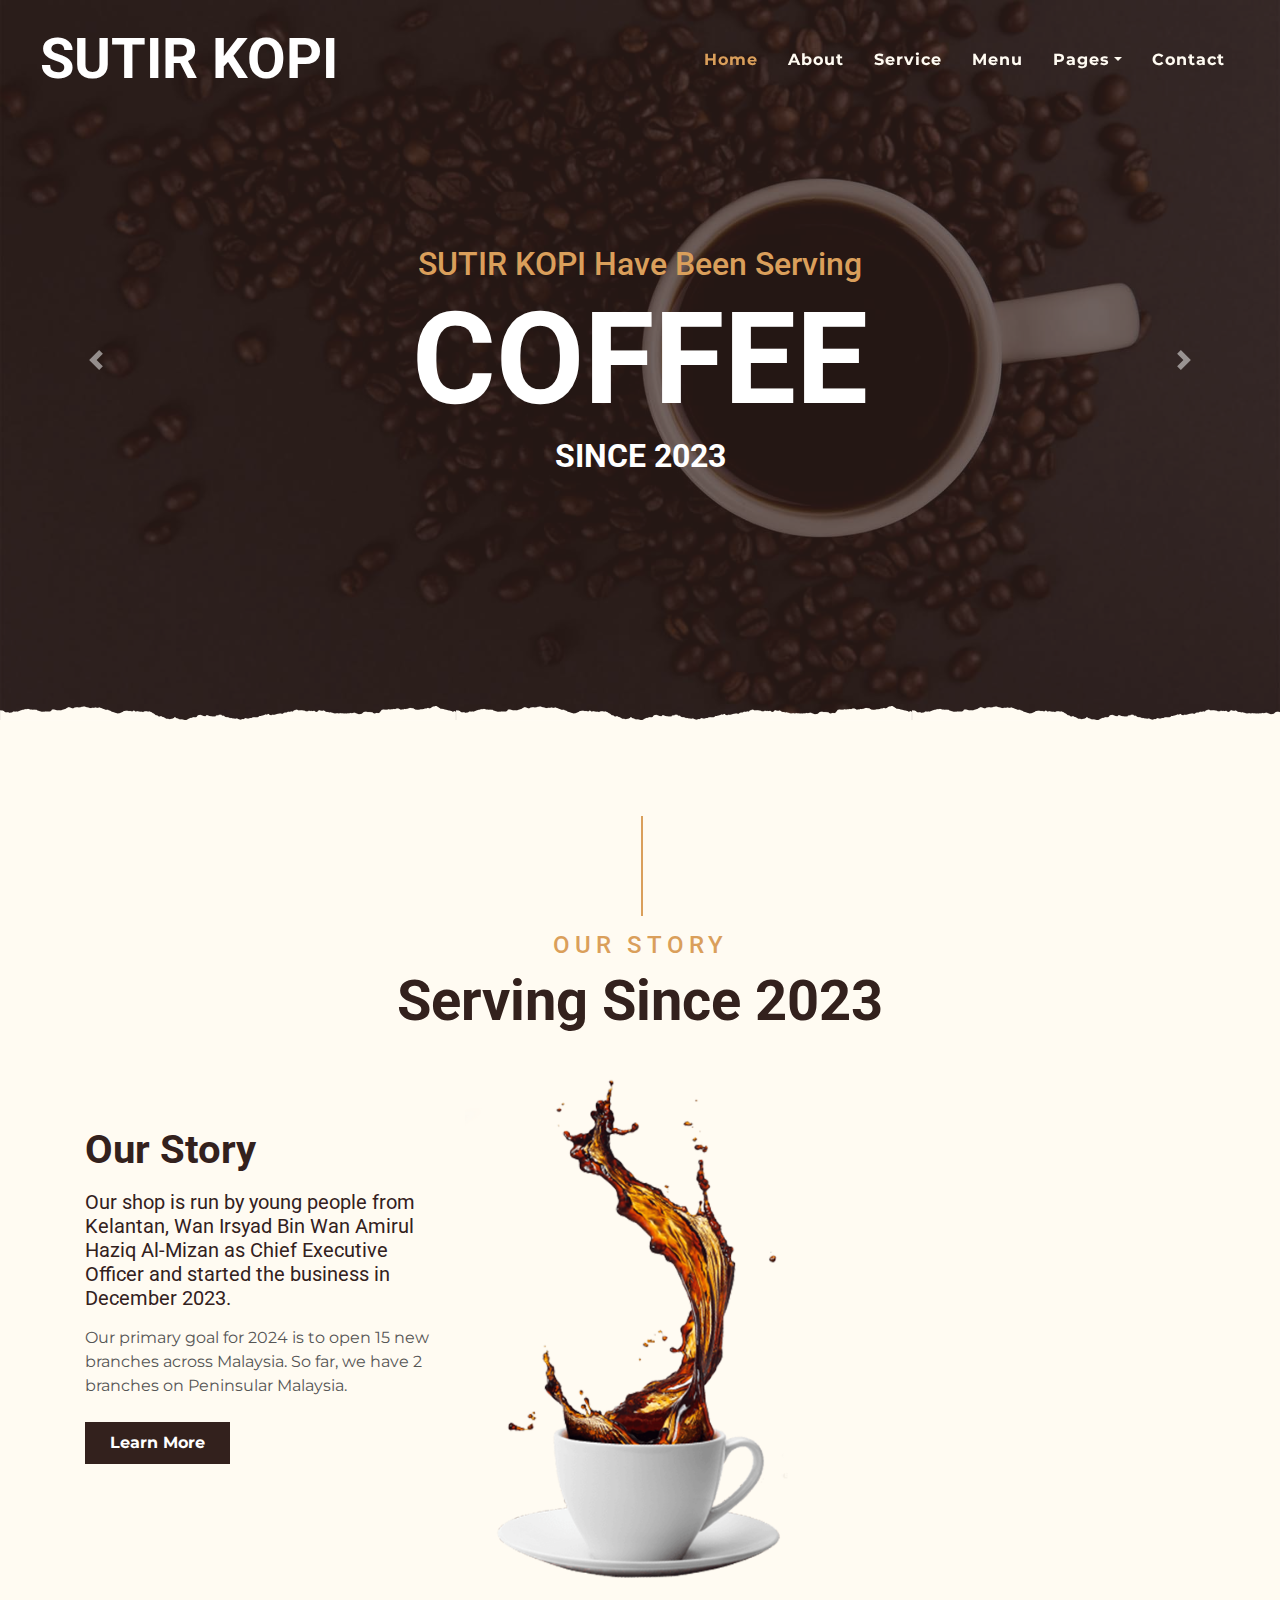
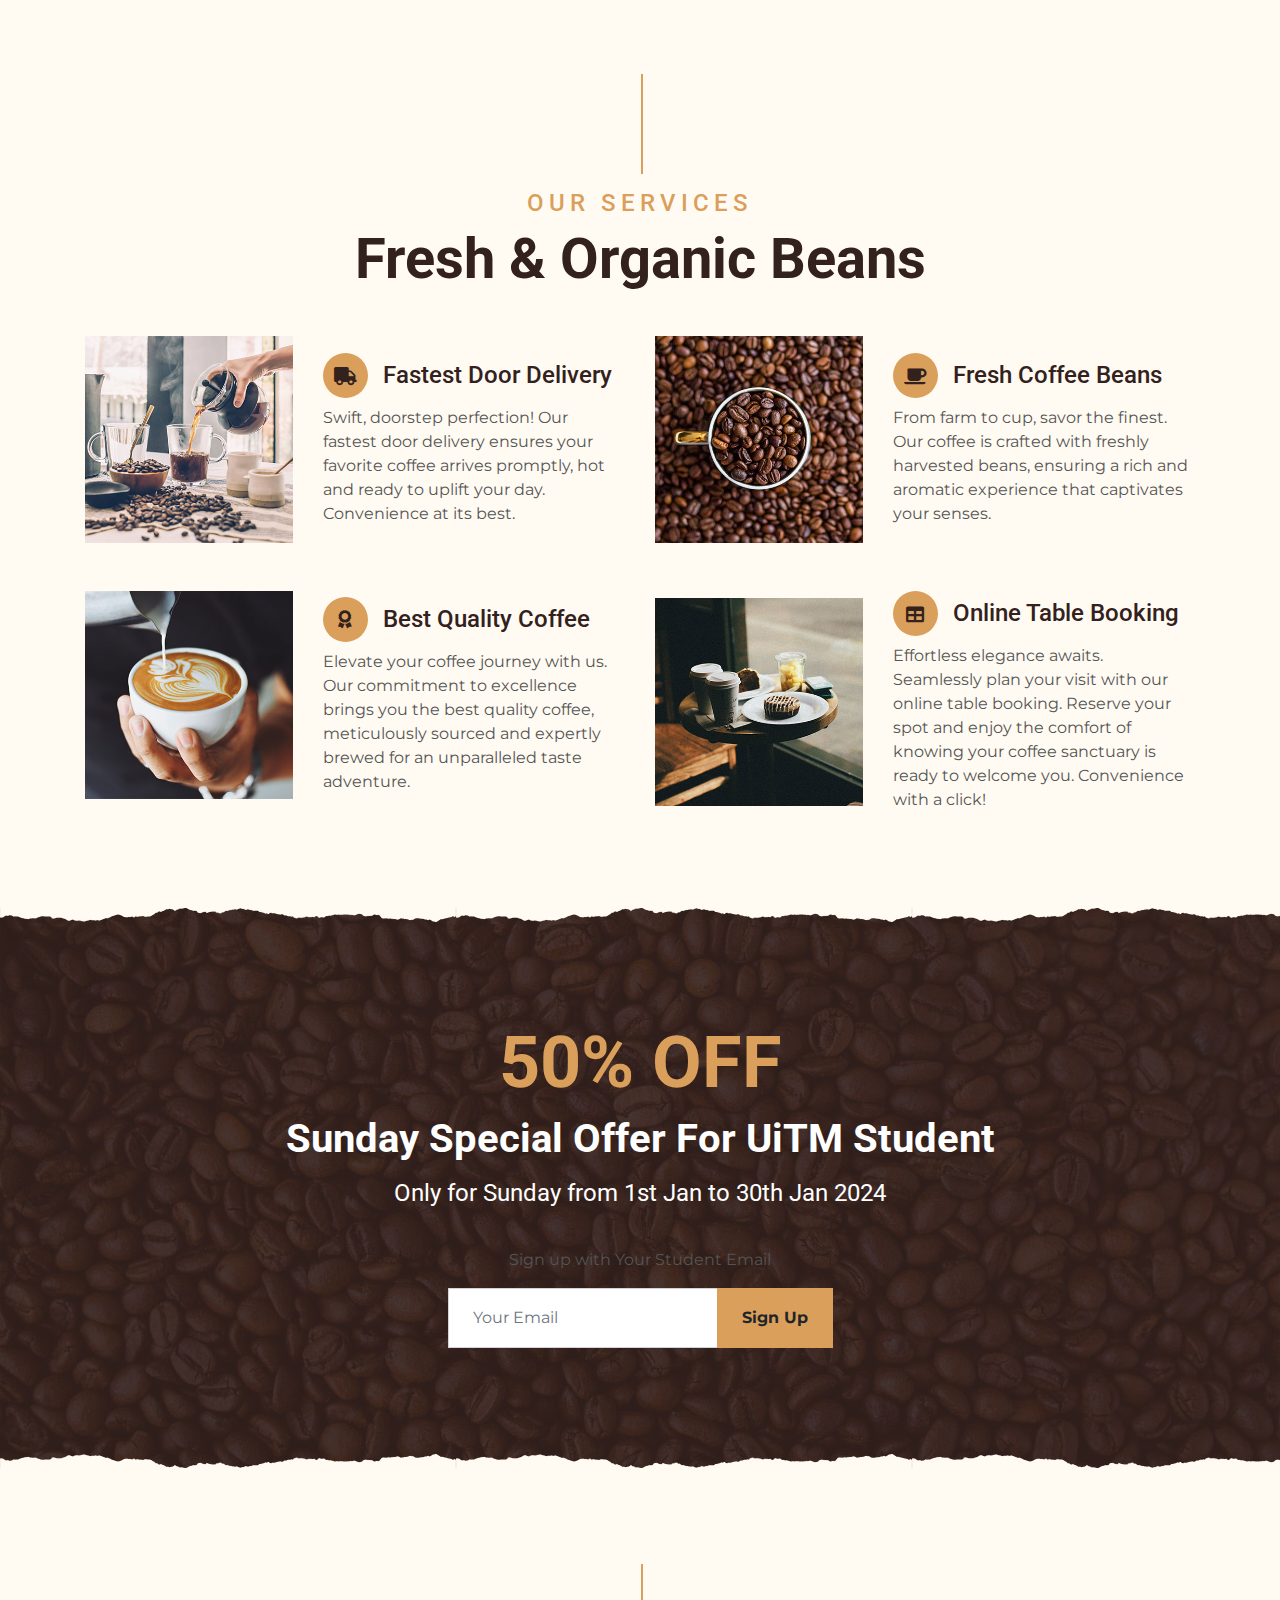
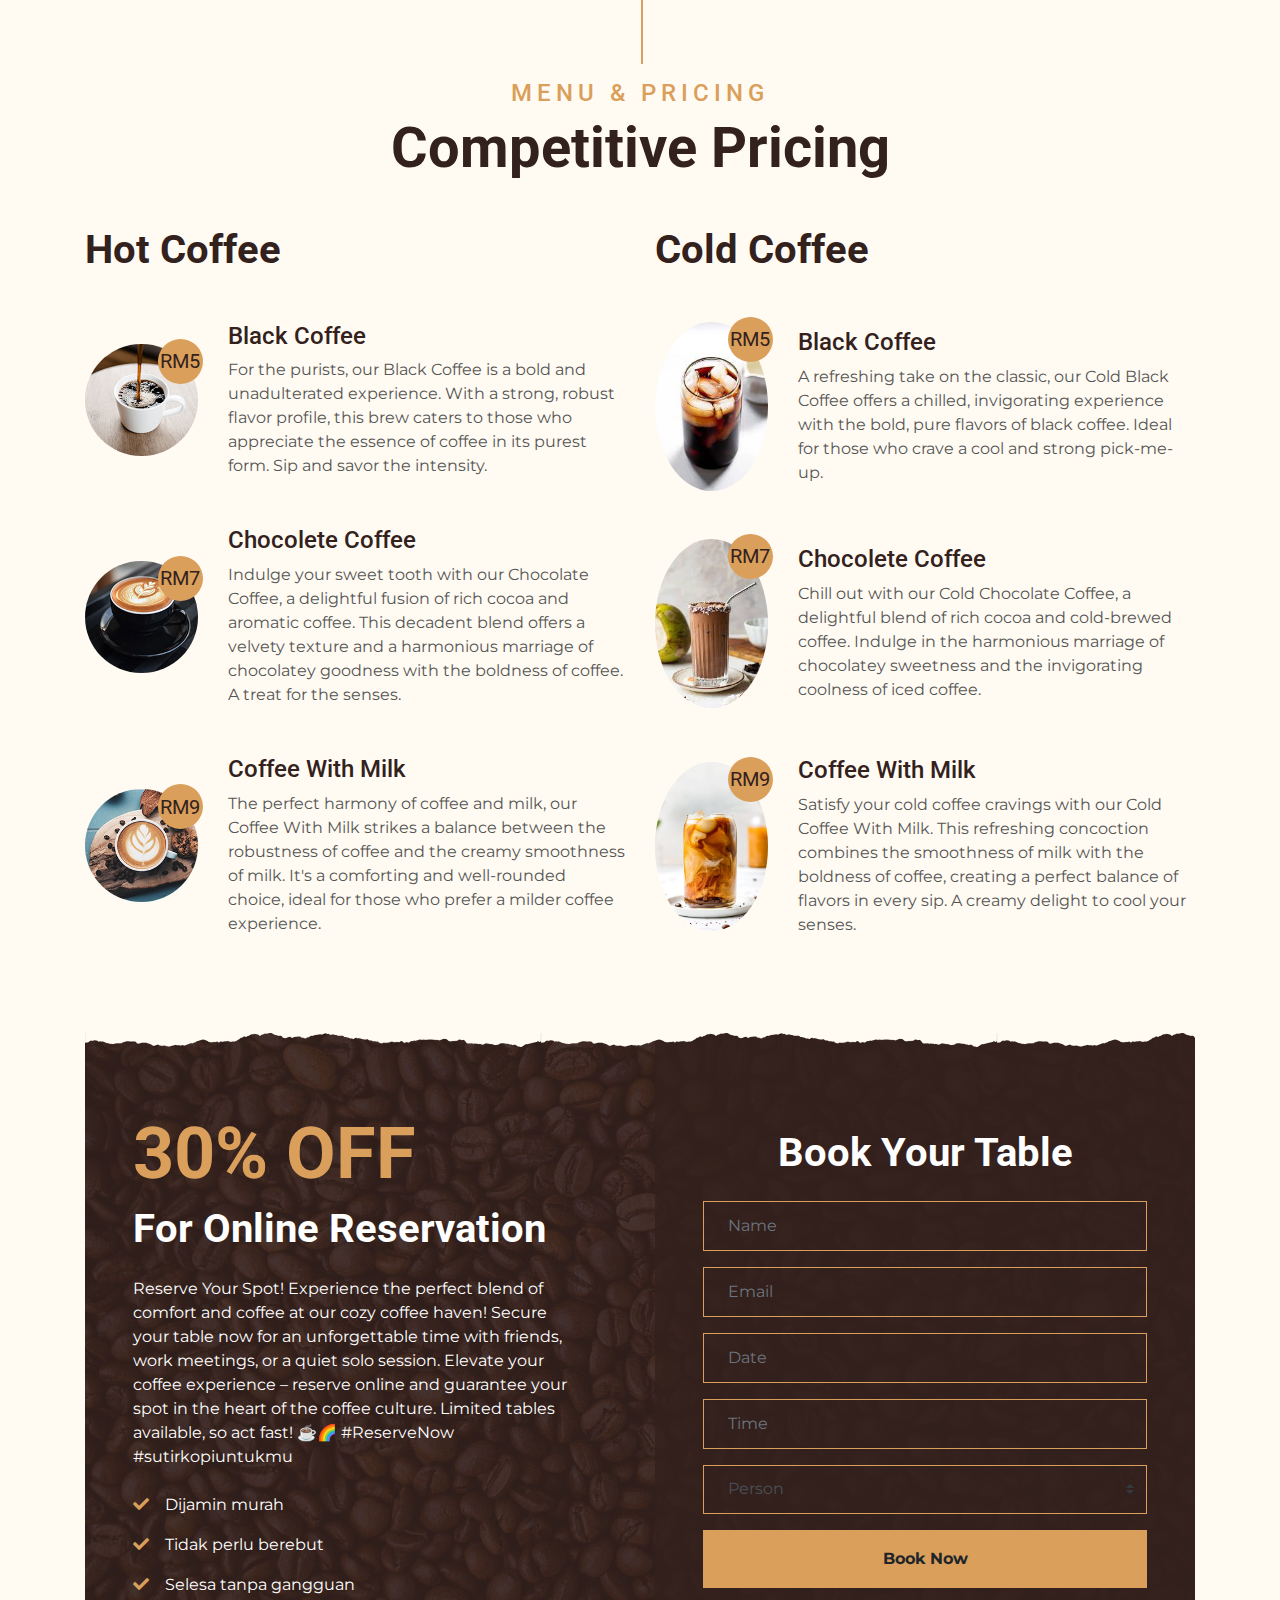
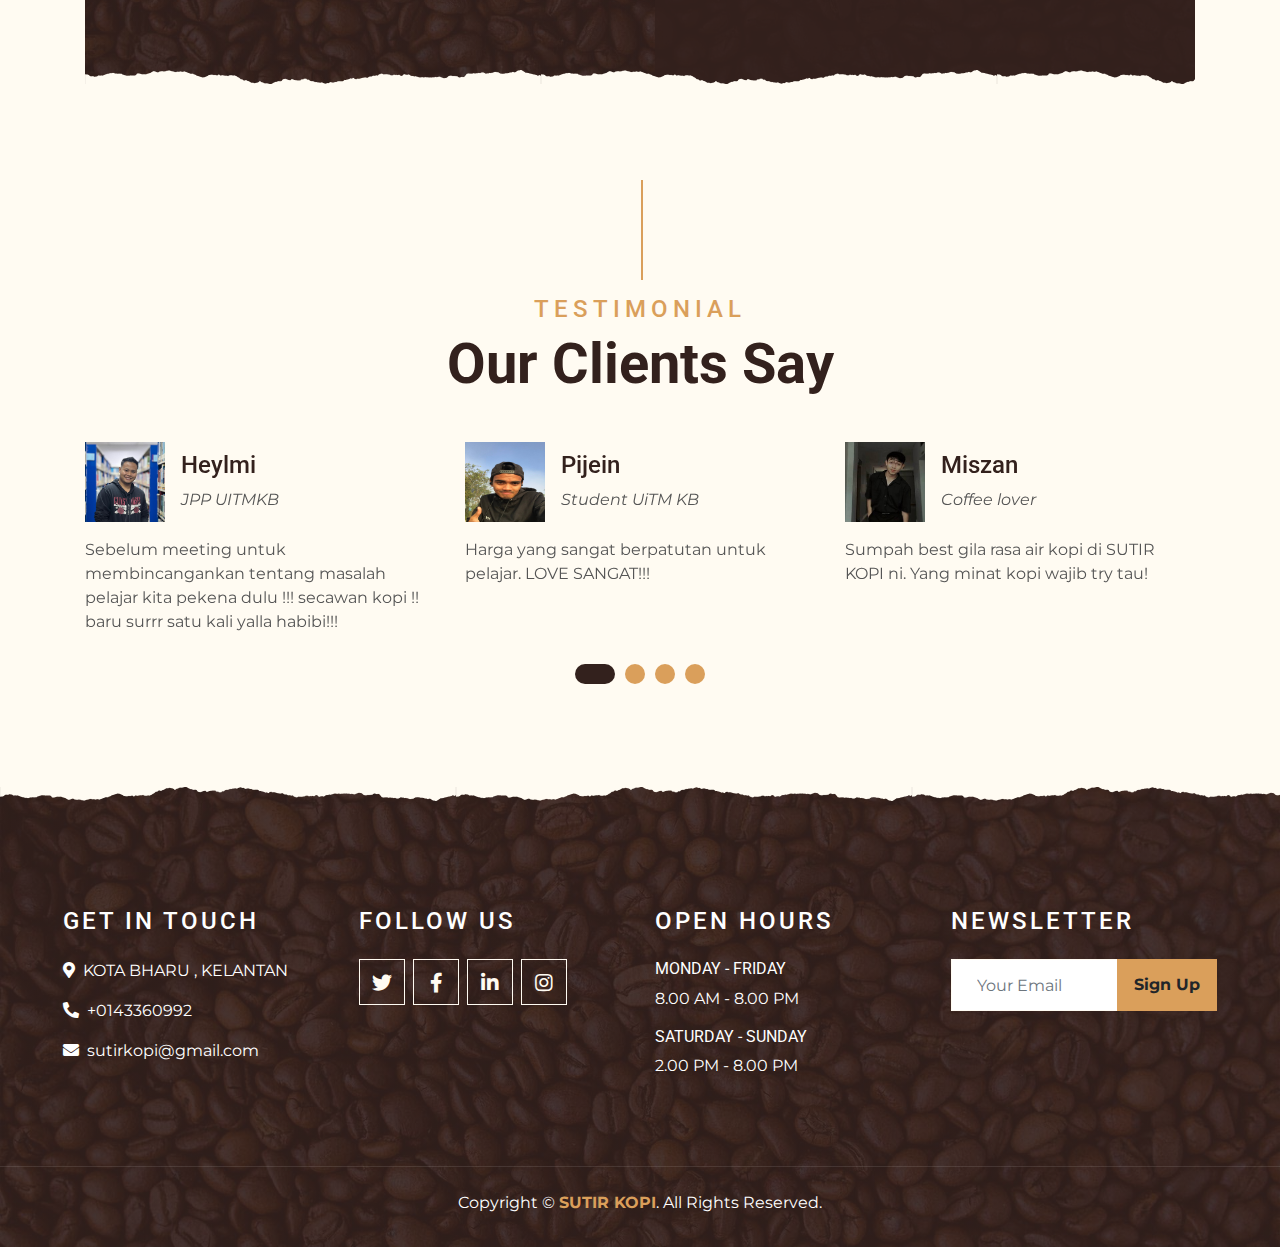
<file: index.html>
<!DOCTYPE html>
<html lang="en">

<head>
    <meta charset="utf-8">
    <title>SUTIR KOPI</title>
    <meta content="width=device-width, initial-scale=1.0" name="viewport">
    <meta content="Free Website Template" name="keywords">
    <meta content="Free Website Template" name="description">

    <!-- Favicon -->
    <link href="img/favicon.ico" rel="icon">

    <!-- Google Font -->
    <link rel="preconnect" href="https://fonts.gstatic.com">
    <link href="https://fonts.googleapis.com/css2?family=Montserrat:wght@200;400&family=Roboto:wght@400;500;700&display=swap" rel="stylesheet"> 

    <!-- Font Awesome -->
    <link href="https://cdnjs.cloudflare.com/ajax/libs/font-awesome/5.10.0/css/all.min.css" rel="stylesheet">

    <!-- Libraries Stylesheet -->
    <link href="lib/owlcarousel/assets/owl.carousel.min.css" rel="stylesheet">
    <link href="lib/tempusdominus/css/tempusdominus-bootstrap-4.min.css" rel="stylesheet" />

    <!-- Customized Bootstrap Stylesheet -->
    <link href="css/style.min.css" rel="stylesheet">
</head>

<body>
    <!-- Navbar Start -->
    <div class="container-fluid p-0 nav-bar">
        <nav class="navbar navbar-expand-lg bg-none navbar-dark py-3">
            <a href="index.html" class="navbar-brand px-lg-4 m-0">
                <h1 class="m-0 display-4 text-uppercase text-white">SUTIR KOPI</h1>
            </a>
            <button type="button" class="navbar-toggler" data-toggle="collapse" data-target="#navbarCollapse">
                <span class="navbar-toggler-icon"></span>
            </button>
            <div class="collapse navbar-collapse justify-content-between" id="navbarCollapse">
                <div class="navbar-nav ml-auto p-4">
                    <a href="index.html" class="nav-item nav-link active">Home</a>
                    <a href="about.html" class="nav-item nav-link">About</a>
                    <a href="service.html" class="nav-item nav-link">Service</a>
                    <a href="menu.html" class="nav-item nav-link">Menu</a>
                    <div class="nav-item dropdown">
                        <a href="#" class="nav-link dropdown-toggle" data-toggle="dropdown">Pages</a>
                        <div class="dropdown-menu text-capitalize">
                            <a href="reservation.html" class="dropdown-item">Reservation</a>
                            <a href="testimonial.html" class="dropdown-item">Testimonial</a>
                        </div>
                    </div>
                    <a href="contact.html" class="nav-item nav-link">Contact</a>
                </div>
            </div>
        </nav>
    </div>
    <!-- Navbar End -->

    <!-- Carousel Start -->
    <div class="container-fluid p-0 mb-5">
        <div id="blog-carousel" class="carousel slide overlay-bottom" data-ride="carousel">
            <div class="carousel-inner">
                <div class="carousel-item active">
                    <img class="w-100" src="img/carousel-1.jpg" alt="Image">
                    <div class="carousel-caption d-flex flex-column align-items-center justify-content-center">
                        <h2 class="text-primary font-weight-medium m-0">SUTIR KOPI Have Been Serving</h2>
                        <h1 class="display-1 text-white m-0">COFFEE</h1>
                        <h2 class="text-white m-0">SINCE 2023</h2>
                    </div>
                </div>
                <div class="carousel-item">
                    <img class="w-100" src="img/carousel-2.jpg" alt="Image">
                    <div class="carousel-caption d-flex flex-column align-items-center justify-content-center">
                        <h2 class="text-primary font-weight-medium m-0">Start Your Day With A Cup Of </h2>
                        <h1 class="display-1 text-white m-0">SUTIR KOPI</h1>
                        <h2 class="text-white m-0">PALING SEDAP DI PANTAI TIMUR</h2>
                    </div>
                </div>
            </div>
            <a class="carousel-control-prev" href="#blog-carousel" data-slide="prev">
                <span class="carousel-control-prev-icon"></span>
            </a>
            <a class="carousel-control-next" href="#blog-carousel" data-slide="next">
                <span class="carousel-control-next-icon"></span>
            </a>
        </div>
    </div>
    <!-- Carousel End -->


    <!-- About Start -->
    <div class="container-fluid py-5">
        <div class="container">
            <div class="section-title">
                <h4 class="text-primary text-uppercase" style="letter-spacing: 5px;">OUR STORY</h4>
                <h1 class="display-4">Serving Since 2023</h1>
            </div>
            <div class="row">
                <div class="col-lg-4 py-0 py-lg-5">
                    <h1 class="mb-3">Our Story</h1>
                    <h5 class="mb-3">Our shop is run by young people from Kelantan, Wan Irsyad Bin Wan Amirul Haziq Al-Mizan as Chief Executive Officer and started the business in December 2023.</h5>

                    <p>Our primary goal for 2024 is to open 15 new branches across Malaysia. So far, we have 2 branches on Peninsular Malaysia.</p>
                    <a href="about.html" class="btn btn-secondary font-weight-bold py-2 px-4 mt-2">Learn More</a>
                </div>
                <div class="col-lg-4 py-5 py-lg-0" style="min-height: 500px;">
                    <div class="position-relative h-100">
                        <img class="position-absolute w-100 h-100" src="img/about.png" style="object-fit: cover;">
                    </div>
                </div>
                
            </div>
        </div>
    </div>
    <!-- About End -->


    <!-- Service Start -->
    <div class="container-fluid pt-5">
        <div class="container">
            <div class="section-title">
                <h4 class="text-primary text-uppercase" style="letter-spacing: 5px;">Our Services</h4>
                <h1 class="display-4">Fresh & Organic Beans</h1>
            </div>
            <div class="row">
                <div class="col-lg-6 mb-5">
                    <div class="row align-items-center">
                        <div class="col-sm-5">
                            <img class="img-fluid mb-3 mb-sm-0" src="img/service-1.jpg" alt="">
                        </div>
                        <div class="col-sm-7">
                            <h4><i class="fa fa-truck service-icon"></i>Fastest Door Delivery</h4>
                            <p class="m-0">Swift, doorstep perfection! Our fastest door delivery ensures your favorite coffee arrives promptly, hot and ready to uplift your day. Convenience at its best.</p>
                        </div>
                    </div>
                </div>
                <div class="col-lg-6 mb-5">
                    <div class="row align-items-center">
                        <div class="col-sm-5">
                            <img class="img-fluid mb-3 mb-sm-0" src="img/service-2.jpg" alt="">
                        </div>
                        <div class="col-sm-7">
                            <h4><i class="fa fa-coffee service-icon"></i>Fresh Coffee Beans</h4>
                            <p class="m-0">From farm to cup, savor the finest. Our coffee is crafted with freshly harvested beans, ensuring a rich and aromatic experience that captivates your senses.</p>
                        </div>
                    </div>
                </div>
                <div class="col-lg-6 mb-5">
                    <div class="row align-items-center">
                        <div class="col-sm-5">
                            <img class="img-fluid mb-3 mb-sm-0" src="img/service-3.jpg" alt="">
                        </div>
                        <div class="col-sm-7">
                            <h4><i class="fa fa-award service-icon"></i>Best Quality Coffee</h4>
                            <p class="m-0">Elevate your coffee journey with us. Our commitment to excellence brings you the best quality coffee, meticulously sourced and expertly brewed for an unparalleled taste adventure.</p>
                        </div>
                    </div>
                </div>
                <div class="col-lg-6 mb-5">
                    <div class="row align-items-center">
                        <div class="col-sm-5">
                            <img class="img-fluid mb-3 mb-sm-0" src="img/service-4.jpg" alt="">
                        </div>
                        <div class="col-sm-7">
                            <h4><i class="fa fa-table service-icon"></i>Online Table Booking</h4>
                            <p class="m-0">Effortless elegance awaits. Seamlessly plan your visit with our online table booking. Reserve your spot and enjoy the comfort of knowing your coffee sanctuary is ready to welcome you. Convenience with a click!</p>
                        </div>
                    </div>
                </div>
            </div>
        </div>
    </div>
    <!-- Service End -->


    <!-- Offer Start -->
    <div class="offer container-fluid my-5 py-5 text-center position-relative overlay-top overlay-bottom">
        <div class="container py-5">
            <h1 class="display-3 text-primary mt-3">50% OFF</h1>
            <h1 class="text-white mb-3">Sunday Special Offer For UiTM Student</h1>
            <h4 class="text-white font-weight-normal mb-4 pb-3">Only for Sunday from 1st Jan to 30th Jan 2024</h4>
            <p>Sign up with Your Student Email</p>
            <form class="form-inline justify-content-center mb-4">
                <div class="input-group">
                    <input type="text" class="form-control p-4" placeholder="Your Email" style="height: 60px;">
                    <div class="input-group-append">
                        <button class="btn btn-primary font-weight-bold px-4" type="submit">Sign Up</button>
                    </div>
                </div>
            </form>
        </div>
    </div>
    <!-- Offer End -->


    <!-- Menu Start -->
    <div class="container-fluid pt-5">
        <div class="container">
            <div class="section-title">
                <h4 class="text-primary text-uppercase" style="letter-spacing: 5px;">Menu & Pricing</h4>
                <h1 class="display-4">Competitive Pricing</h1>
            </div>
            <div class="row">
                <div class="col-lg-6">
                    <h1 class="mb-5">Hot Coffee</h1>
                    <div class="row align-items-center mb-5">
                        <div class="col-4 col-sm-3">
                            <img class="w-100 rounded-circle mb-3 mb-sm-0" src="img/menu-1.jpg" alt="">
                            <h5 class="menu-price">RM5</h5>
                        </div>
                        <div class="col-8 col-sm-9">
                            <h4>Black Coffee</h4>
                            <p class="m-0">For the purists, our Black Coffee is a bold and unadulterated experience. With a strong, robust flavor profile, this brew caters to those who appreciate the essence of coffee in its purest form. Sip and savor the intensity.</p>
                        </div>
                    </div>
                    <div class="row align-items-center mb-5">
                        <div class="col-4 col-sm-3">
                            <img class="w-100 rounded-circle mb-3 mb-sm-0" src="img/menu-2.jpg" alt="">
                            <h5 class="menu-price">RM7</h5>
                        </div>
                        <div class="col-8 col-sm-9">
                            <h4>Chocolete Coffee</h4>
                            <p class="m-0">Indulge your sweet tooth with our Chocolate Coffee, a delightful fusion of rich cocoa and aromatic coffee. This decadent blend offers a velvety texture and a harmonious marriage of chocolatey goodness with the boldness of coffee. A treat for the senses.</p>
                        </div>
                    </div>
                    <div class="row align-items-center mb-5">
                        <div class="col-4 col-sm-3">
                            <img class="w-100 rounded-circle mb-3 mb-sm-0" src="img/menu-3.jpg" alt="">
                            <h5 class="menu-price">RM9</h5>
                        </div>
                        <div class="col-8 col-sm-9">
                            <h4>Coffee With Milk</h4>
                            <p class="m-0">The perfect harmony of coffee and milk, our Coffee With Milk strikes a balance between the robustness of coffee and the creamy smoothness of milk. It's a comforting and well-rounded choice, ideal for those who prefer a milder coffee experience.</p>
                        </div>
                    </div>
                </div>
                <div class="col-lg-6">
                    <h1 class="mb-5">Cold Coffee</h1>
                    <div class="row align-items-center mb-5">
                        <div class="col-4 col-sm-3">
                            <img class="w-100 rounded-circle mb-3 mb-sm-0" src="img/cold.jpeg" alt="">
                            <h5 class="menu-price">RM5</h5>
                        </div>
                        <div class="col-8 col-sm-9">
                            <h4>Black Coffee</h4>
                            <p class="m-0">A refreshing take on the classic, our Cold Black Coffee offers a chilled, invigorating experience with the bold, pure flavors of black coffee. Ideal for those who crave a cool and strong pick-me-up.</p>
                        </div>
                    </div>
                    <div class="row align-items-center mb-5">
                        <div class="col-4 col-sm-3">
                            <img class="w-100 rounded-circle mb-3 mb-sm-0" src="img/mocha.jpeg" alt="">
                            <h5 class="menu-price">RM7</h5>
                        </div>
                        <div class="col-8 col-sm-9">
                            <h4>Chocolete Coffee</h4>
                            <p class="m-0">Chill out with our Cold Chocolate Coffee, a delightful blend of rich cocoa and cold-brewed coffee. Indulge in the harmonious marriage of chocolatey sweetness and the invigorating coolness of iced coffee.</p>
                        </div>
                    </div>
                    <div class="row align-items-center mb-5">
                        <div class="col-4 col-sm-3">
                            <img class="w-100 rounded-circle mb-3 mb-sm-0" src="img/latte.jpg" alt="">
                            <h5 class="menu-price">RM9</h5>
                        </div>
                        <div class="col-8 col-sm-9">
                            <h4>Coffee With Milk</h4>
                            <p class="m-0"> Satisfy your cold coffee cravings with our Cold Coffee With Milk. This refreshing concoction combines the smoothness of milk with the boldness of coffee, creating a perfect balance of flavors in every sip. A creamy delight to cool your senses.</p>
                        </div>
                    </div>
                </div>
            </div>
        </div>
    </div>
    <!-- Menu End -->


    <!-- Reservation Start -->
    <div class="container-fluid my-5">
        <div class="container">
            <div class="reservation position-relative overlay-top overlay-bottom">
                <div class="row align-items-center">
                    <div class="col-lg-6 my-5 my-lg-0">
                        <div class="p-5">
                            <div class="mb-4">
                                <h1 class="display-3 text-primary">30% OFF</h1>
                                <h1 class="text-white">For Online Reservation</h1>
                            </div>
                            <p class="text-white"> Reserve Your Spot!

Experience the perfect blend of comfort and coffee at our cozy coffee haven! Secure your table now for an unforgettable time with friends, work meetings, or a quiet solo session. Elevate your coffee experience – reserve online and guarantee your spot in the heart of the coffee culture. Limited tables available, so act fast! ☕🌈 #ReserveNow #sutirkopiuntukmu</p>
                            <ul class="list-inline text-white m-0">
                                <li class="py-2"><i class="fa fa-check text-primary mr-3"></i>Dijamin murah</li>
                                <li class="py-2"><i class="fa fa-check text-primary mr-3"></i>Tidak perlu berebut</li>
                                <li class="py-2"><i class="fa fa-check text-primary mr-3"></i>Selesa tanpa gangguan</li>
                            </ul>
                        </div>
                    </div>
                    <div class="col-lg-6">
                        <div class="text-center p-5" style="background: rgba(51, 33, 29, .8);">
                            <h1 class="text-white mb-4 mt-5">Book Your Table</h1>
                            <form class="mb-5">
                                <div class="form-group">
                                    <input type="text" class="form-control bg-transparent border-primary p-4" placeholder="Name"
                                        required="required" />
                                </div>
                                <div class="form-group">
                                    <input type="email" class="form-control bg-transparent border-primary p-4" placeholder="Email"
                                        required="required" />
                                </div>
                                <div class="form-group">
                                    <div class="date" id="date" data-target-input="nearest">
                                        <input type="text" class="form-control bg-transparent border-primary p-4 datetimepicker-input" placeholder="Date" data-target="#date" data-toggle="datetimepicker"/>
                                    </div>
                                </div>
                                <div class="form-group">
                                    <div class="time" id="time" data-target-input="nearest">
                                        <input type="text" class="form-control bg-transparent border-primary p-4 datetimepicker-input" placeholder="Time" data-target="#time" data-toggle="datetimepicker"/>
                                    </div>
                                </div>
                                <div class="form-group">
                                    <select class="custom-select bg-transparent border-primary px-4" style="height: 49px;">
                                        <option selected>Person</option>
                                        <option value="1">Person 1</option>
                                        <option value="2">Person 2</option>
                                        <option value="3">Person 3</option>
                                        <option value="3">Person 4</option>
                                    </select>
                                </div>
                                
                                <div>
                                    <button class="btn btn-primary btn-block font-weight-bold py-3" type="submit">Book Now</button>
                                </div>
                            </form>
                        </div>
                    </div>
                </div>
            </div>
        </div>
    </div>
    <!-- Reservation End -->


    <!-- Testimonial Start -->
    <div class="container-fluid py-5">
        <div class="container">
            <div class="section-title">
                <h4 class="text-primary text-uppercase" style="letter-spacing: 5px;">Testimonial</h4>
                <h1 class="display-4">Our Clients Say</h1>
            </div>
            <div class="owl-carousel testimonial-carousel">
                <div class="testimonial-item">
                    <div class="d-flex align-items-center mb-3">
                        <img class="img-fluid" src="img/student.jpg" alt="">
                        <div class="ml-3">
                            <h4>Pijein</h4>
                            <i>Student UiTM KB</i>
                        </div>
                    </div>
                    <p class="m-0">Harga yang sangat berpatutan untuk pelajar. LOVE SANGAT!!!</p>
                </div>
                <div class="testimonial-item">
                    <div class="d-flex align-items-center mb-3">
                        <img class="img-fluid" src="img/lover.jpg" alt="">
                        <div class="ml-3">
                            <h4>Miszan</h4>
                            <i>Coffee lover</i>
                        </div>
                    </div>
                    <p class="m-0">Sumpah best gila rasa air kopi di SUTIR KOPI ni. Yang minat kopi wajib try tau!</p>
                </div>
                <div class="testimonial-item">
                    <div class="d-flex align-items-center mb-3">
                        <img class="img-fluid" src="img/lecturer.jpeg" alt="">
                        <div class="ml-3">
                            <h4>Mr. Dollah</h4>
                            <i>Lecturer UiTM KB</i>
                        </div>
                    </div>
                    <p class="m-0">Pagi-pagi kalau mengantuk nak mengajar, wajib minum secawan dulu. Baru badan rasa segar. #locationmantap</p>
                </div>
                <div class="testimonial-item">
                    <div class="d-flex align-items-center mb-3">
                        <img class="img-fluid" src="img/dato.jpg" alt="">
                        <div class="ml-3">
                            <h4>Heylmi</h4>
                            <i>JPP UITMKB</i>
                        </div>
                    </div>
                    <p class="m-0">Sebelum meeting untuk membincangankan tentang masalah pelajar kita pekena dulu !!! secawan kopi !! baru surrr satu kali yalla habibi!!!</p>
                </div>
            </div>
        </div>
    </div>
    <!-- Testimonial End -->


    <!-- Footer Start -->
    <div class="container-fluid footer text-white mt-5 pt-5 px-0 position-relative overlay-top">
        <div class="row mx-0 pt-5 px-sm-3 px-lg-5 mt-4">
            <div class="col-lg-3 col-md-6 mb-5">
                <h4 class="text-white text-uppercase mb-4" style="letter-spacing: 3px;">Get In Touch</h4>
                <p><i class="fa fa-map-marker-alt mr-2"></i>KOTA BHARU , KELANTAN</p>
                <p><i class="fa fa-phone-alt mr-2"></i>+0143360992</p>
                <p class="m-0"><i class="fa fa-envelope mr-2"></i>sutirkopi@gmail.com</p>
            </div>
            <div class="col-lg-3 col-md-6 mb-5">
                <h4 class="text-white text-uppercase mb-4" style="letter-spacing: 3px;">Follow Us</h4>
                <p></p>
                <div class="d-flex justify-content-start">
                    <a class="btn btn-lg btn-outline-light btn-lg-square mr-2" href="#"><i class="fab fa-twitter"></i></a>
                    <a class="btn btn-lg btn-outline-light btn-lg-square mr-2" href="#"><i class="fab fa-facebook-f"></i></a>
                    <a class="btn btn-lg btn-outline-light btn-lg-square mr-2" href="#"><i class="fab fa-linkedin-in"></i></a>
                    <a class="btn btn-lg btn-outline-light btn-lg-square" href="#"><i class="fab fa-instagram"></i></a>
                </div>
            </div>
            <div class="col-lg-3 col-md-6 mb-5">
                <h4 class="text-white text-uppercase mb-4" style="letter-spacing: 3px;">Open Hours</h4>
                <div>
                    <h6 class="text-white text-uppercase">Monday - Friday</h6>
                    <p>8.00 AM - 8.00 PM</p>
                    <h6 class="text-white text-uppercase">Saturday - Sunday</h6>
                    <p>2.00 PM - 8.00 PM</p>
                </div>
            </div>
            <div class="col-lg-3 col-md-6 mb-5">
                <h4 class="text-white text-uppercase mb-4" style="letter-spacing: 3px;">Newsletter</h4>
                <p></p>
                <div class="w-100">
                    <div class="input-group">
                        <input type="text" class="form-control border-light" style="padding: 25px;" placeholder="Your Email">
                        <div class="input-group-append">
                            <button class="btn btn-primary font-weight-bold px-3">Sign Up</button>
                        </div>
                    </div>
                </div>
            </div>
        </div>
        <div class="container-fluid text-center text-white border-top mt-4 py-4 px-sm-3 px-md-5" style="border-color: rgba(256, 256, 256, .1) !important;">
            <p class="mb-2 text-white">Copyright &copy; <a class="font-weight-bold" href="#">SUTIR KOPI</a>. All Rights Reserved.</a></p>
            
        </div>
    </div>
    <!-- Footer End -->


    <!-- Back to Top -->
    <a href="#" class="btn btn-lg btn-primary btn-lg-square back-to-top"><i class="fa fa-angle-double-up"></i></a>


    <!-- JavaScript Libraries -->
    <script src="https://code.jquery.com/jquery-3.4.1.min.js"></script>
    <script src="https://stackpath.bootstrapcdn.com/bootstrap/4.4.1/js/bootstrap.bundle.min.js"></script>
    <script src="lib/easing/easing.min.js"></script>
    <script src="lib/waypoints/waypoints.min.js"></script>
    <script src="lib/owlcarousel/owl.carousel.min.js"></script>
    <script src="lib/tempusdominus/js/moment.min.js"></script>
    <script src="lib/tempusdominus/js/moment-timezone.min.js"></script>
    <script src="lib/tempusdominus/js/tempusdominus-bootstrap-4.min.js"></script>

    <!-- Contact Javascript File -->
    <script src="mail/jqBootstrapValidation.min.js"></script>
    <script src="mail/contact.js"></script>

    <!-- Template Javascript -->
    <script src="js/main.js"></script>
</body>

</html>
</file>
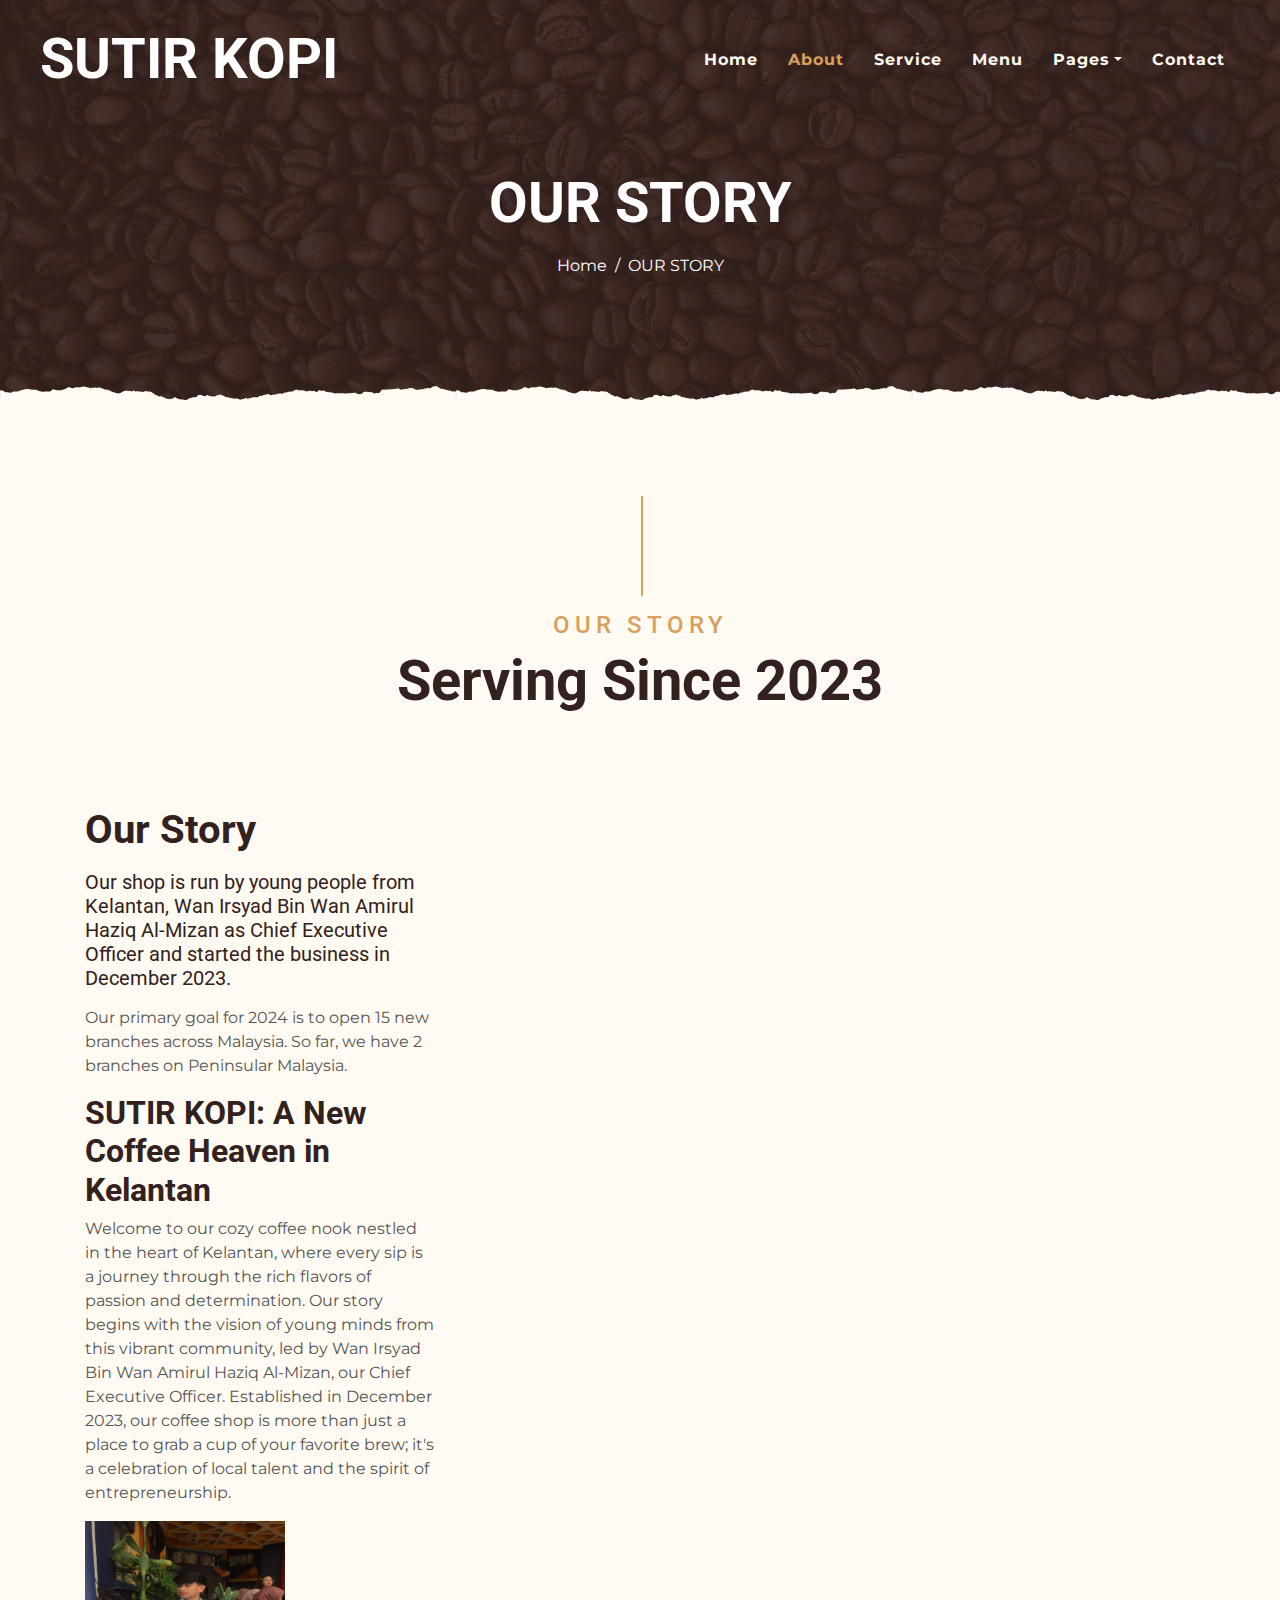
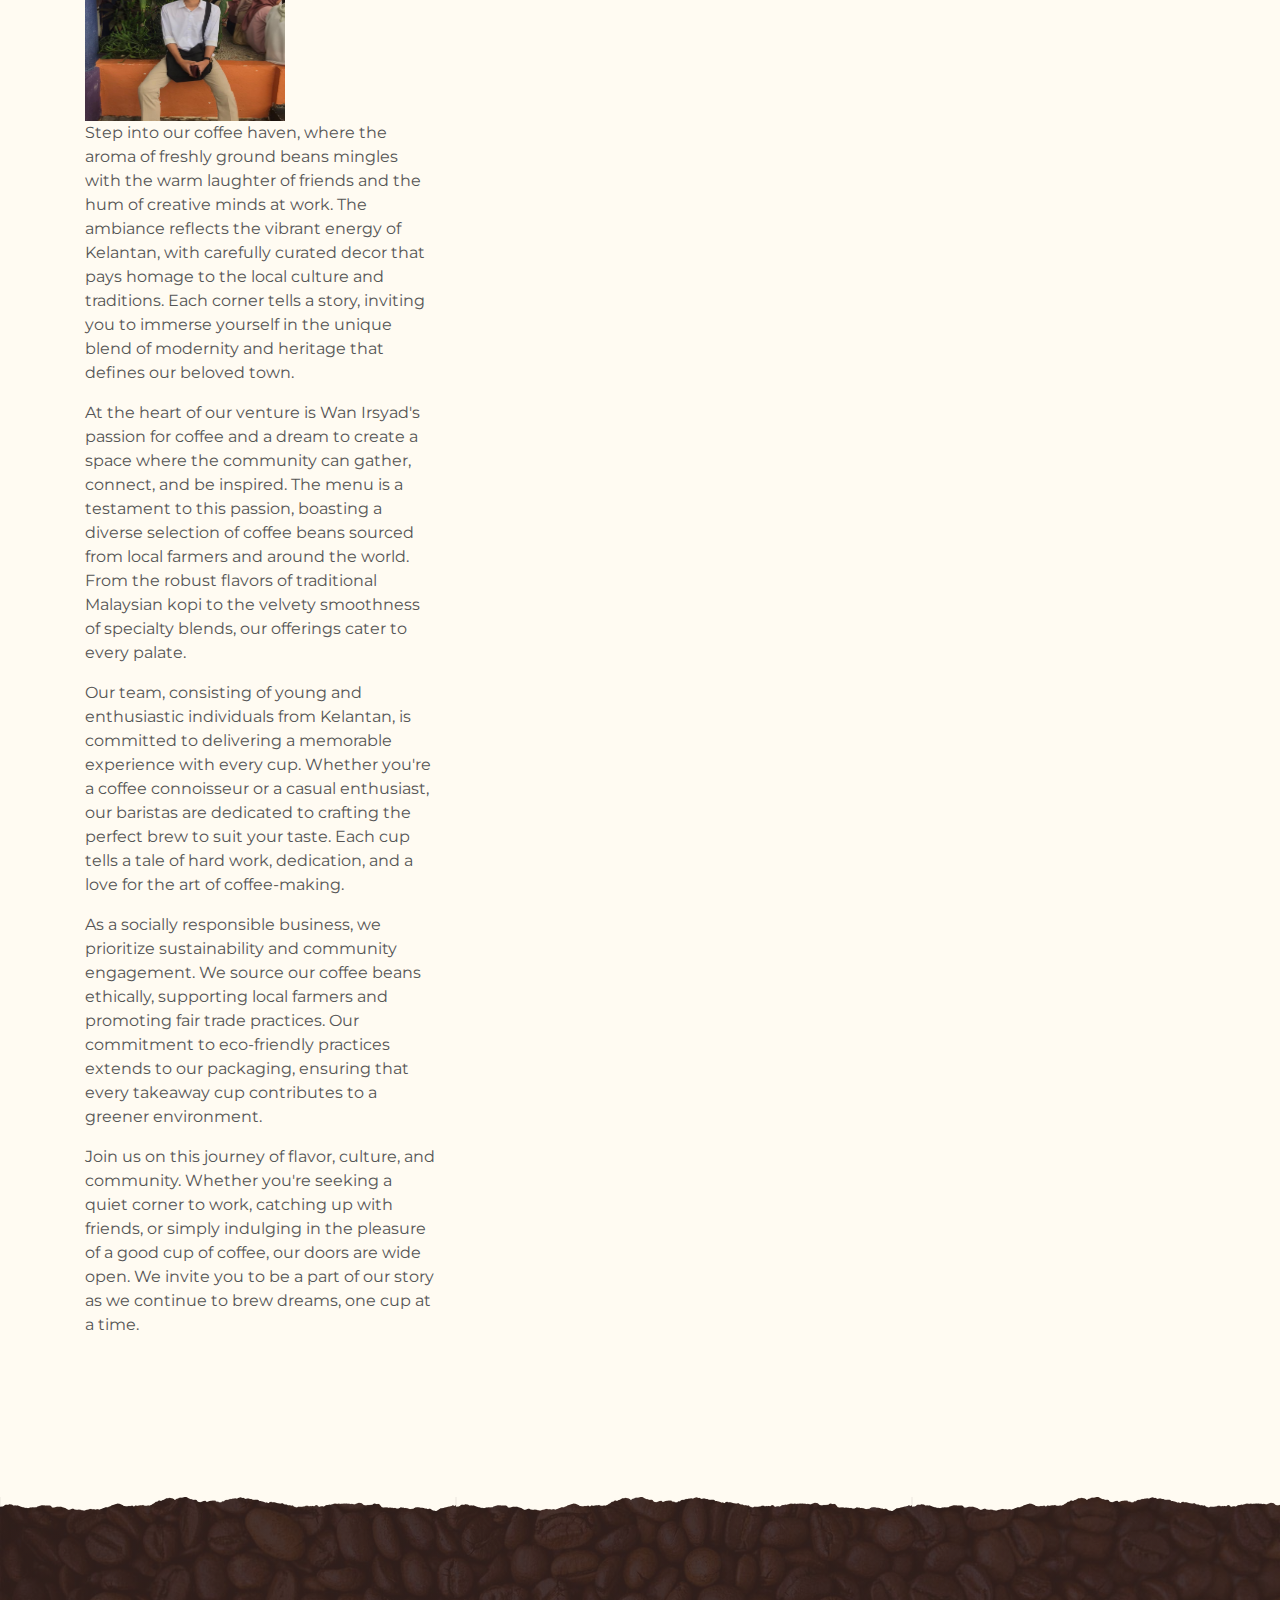
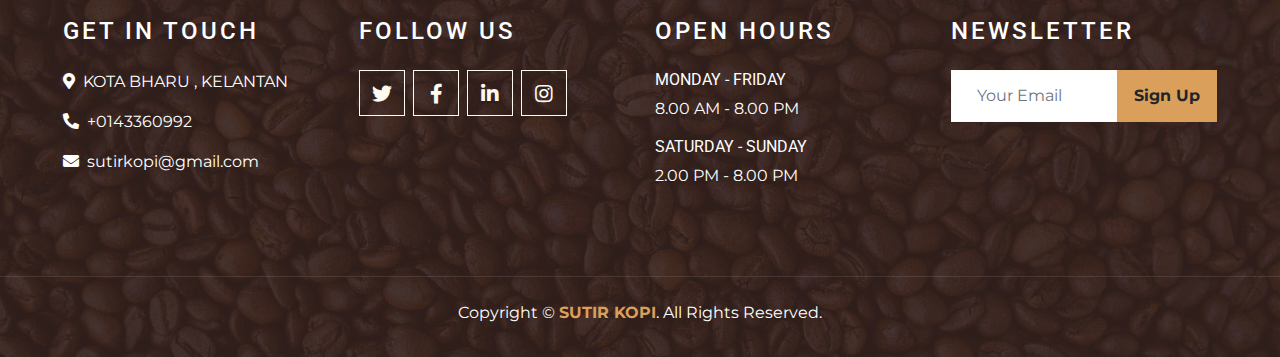
<file: about.html>
<!DOCTYPE html>
<html lang="en">

<head>
    <meta charset="utf-8">
    <title>SUTIR KOPI</title>
    <meta content="width=device-width, initial-scale=1.0" name="viewport">
    <meta content="Free Website Template" name="keywords">
    <meta content="Free Website Template" name="description">

    <!-- Favicon -->
    <link href="img/favicon.ico" rel="icon">

    <!-- Google Font -->
    <link rel="preconnect" href="https://fonts.gstatic.com">
    <link href="https://fonts.googleapis.com/css2?family=Montserrat:wght@200;400&family=Roboto:wght@400;500;700&display=swap" rel="stylesheet"> 

    <!-- Font Awesome -->
    <link href="https://cdnjs.cloudflare.com/ajax/libs/font-awesome/5.10.0/css/all.min.css" rel="stylesheet">

    <!-- Libraries Stylesheet -->
    <link href="lib/owlcarousel/assets/owl.carousel.min.css" rel="stylesheet">
    <link href="lib/tempusdominus/css/tempusdominus-bootstrap-4.min.css" rel="stylesheet" />

    <!-- Customized Bootstrap Stylesheet -->
    <link href="css/style.min.css" rel="stylesheet">
</head>

<body>
    <!-- Navbar Start -->
    <div class="container-fluid p-0 nav-bar">
        <nav class="navbar navbar-expand-lg bg-none navbar-dark py-3">
            <a href="index.html" class="navbar-brand px-lg-4 m-0">
                <h1 class="m-0 display-4 text-uppercase text-white">SUTIR KOPI</h1>
            </a>
            <button type="button" class="navbar-toggler" data-toggle="collapse" data-target="#navbarCollapse">
                <span class="navbar-toggler-icon"></span>
            </button>
            <div class="collapse navbar-collapse justify-content-between" id="navbarCollapse">
                <div class="navbar-nav ml-auto p-4">
                    <a href="index.html" class="nav-item nav-link">Home</a>
                    <a href="about.html" class="nav-item nav-link active">About</a>
                    <a href="service.html" class="nav-item nav-link">Service</a>
                    <a href="menu.html" class="nav-item nav-link">Menu</a>
                    <div class="nav-item dropdown">
                        <a href="#" class="nav-link dropdown-toggle" data-toggle="dropdown">Pages</a>
                        <div class="dropdown-menu text-capitalize">
                            <a href="reservation.html" class="dropdown-item">Reservation</a>
                            <a href="testimonial.html" class="dropdown-item">Testimonial</a>
                        </div>
                    </div>
                    <a href="contact.html" class="nav-item nav-link">Contact</a>
                </div>
            </div>
        </nav>
    </div>
    <!-- Navbar End -->


    <!-- Page Header Start -->
    <div class="container-fluid page-header mb-5 position-relative overlay-bottom">
        <div class="d-flex flex-column align-items-center justify-content-center pt-0 pt-lg-5" style="min-height: 400px">
            <h1 class="display-4 mb-3 mt-0 mt-lg-5 text-white text-uppercase">OUR STORY</h1>
            <div class="d-inline-flex mb-lg-5">
                <p class="m-0 text-white"><a class="text-white" href="index.html">Home</a></p>
                <p class="m-0 text-white px-2">/</p>
                <p class="m-0 text-white">OUR STORY</p>
            </div>
        </div>
    </div>
    <!-- Page Header End -->


    <!-- About Start -->
    <div class="container-fluid py-5">
        <div class="container">
            <div class="section-title">
                <h4 class="text-primary text-uppercase" style="letter-spacing: 5px;">OUR STORY</h4>
                <h1 class="display-4">Serving Since 2023</h1>
            </div>
            <div class="row">
                <div class="col-lg-4 py-0 py-lg-5">
                    <h1 class="mb-3">Our Story</h1>
                    <h5 class="mb-3">Our shop is run by young people from Kelantan, Wan Irsyad Bin Wan Amirul Haziq Al-Mizan as Chief Executive Officer and started the business in December 2023.</h5>

                    <p>Our primary goal for 2024 is to open 15 new branches across Malaysia. So far, we have 2 branches on Peninsular Malaysia.</p>
                   
                   <h2>SUTIR KOPI: A New Coffee Heaven in Kelantan</h2>
<p style="text">Welcome to our cozy coffee nook nestled in the heart of Kelantan, where every sip is a journey through the rich flavors of passion and determination. Our story begins with the vision of young minds from this vibrant community, led by Wan Irsyad Bin Wan Amirul Haziq Al-Mizan, our Chief Executive Officer. Established in December 2023, our coffee shop is more than just a place to grab a cup of your favorite brew; it's a celebration of local talent and the spirit of entrepreneurship.<br></p>
<img src="img/irsyad.jpg" height="200" width="200">
<p>Step into our coffee haven, where the aroma of freshly ground beans mingles with the warm laughter of friends and the hum of creative minds at work. The ambiance reflects the vibrant energy of Kelantan, with carefully curated decor that pays homage to the local culture and traditions. Each corner tells a story, inviting you to immerse yourself in the unique blend of modernity and heritage that defines our beloved town.<br></p>

<p >At the heart of our venture is Wan Irsyad's passion for coffee and a dream to create a space where the community can gather, connect, and be inspired. The menu is a testament to this passion, boasting a diverse selection of coffee beans sourced from local farmers and around the world. From the robust flavors of traditional Malaysian kopi to the velvety smoothness of specialty blends, our offerings cater to every palate.<br></p>

<p >Our team, consisting of young and enthusiastic individuals from Kelantan, is committed to delivering a memorable experience with every cup. Whether you're a coffee connoisseur or a casual enthusiast, our baristas are dedicated to crafting the perfect brew to suit your taste. Each cup tells a tale of hard work, dedication, and a love for the art of coffee-making.<br></p>

<p >As a socially responsible business, we prioritize sustainability and community engagement. We source our coffee beans ethically, supporting local farmers and promoting fair trade practices. Our commitment to eco-friendly practices extends to our packaging, ensuring that every takeaway cup contributes to a greener environment.<br></p>

<p >Join us on this journey of flavor, culture, and community. Whether you're seeking a quiet corner to work, catching up with friends, or simply indulging in the pleasure of a good cup of coffee, our doors are wide open. We invite you to be a part of our story as we continue to brew dreams, one cup at a time.</p>
                </div>
               </div>
           </div>
       </div>


   <!-- Footer Start -->
    <div class="container-fluid footer text-white mt-5 pt-5 px-0 position-relative overlay-top">
        <div class="row mx-0 pt-5 px-sm-3 px-lg-5 mt-4">
            <div class="col-lg-3 col-md-6 mb-5">
                <h4 class="text-white text-uppercase mb-4" style="letter-spacing: 3px;">Get In Touch</h4>
                <p><i class="fa fa-map-marker-alt mr-2"></i>KOTA BHARU , KELANTAN</p>
                <p><i class="fa fa-phone-alt mr-2"></i>+0143360992</p>
                <p class="m-0"><i class="fa fa-envelope mr-2"></i>sutirkopi@gmail.com</p>
            </div>
            <div class="col-lg-3 col-md-6 mb-5">
                <h4 class="text-white text-uppercase mb-4" style="letter-spacing: 3px;">Follow Us</h4>
                <p></p>
                <div class="d-flex justify-content-start">
                    <a class="btn btn-lg btn-outline-light btn-lg-square mr-2" href="#"><i class="fab fa-twitter"></i></a>
                    <a class="btn btn-lg btn-outline-light btn-lg-square mr-2" href="#"><i class="fab fa-facebook-f"></i></a>
                    <a class="btn btn-lg btn-outline-light btn-lg-square mr-2" href="#"><i class="fab fa-linkedin-in"></i></a>
                    <a class="btn btn-lg btn-outline-light btn-lg-square" href="#"><i class="fab fa-instagram"></i></a>
                </div>
            </div>
            <div class="col-lg-3 col-md-6 mb-5">
                <h4 class="text-white text-uppercase mb-4" style="letter-spacing: 3px;">Open Hours</h4>
                <div>
                    <h6 class="text-white text-uppercase">Monday - Friday</h6>
                    <p>8.00 AM - 8.00 PM</p>
                    <h6 class="text-white text-uppercase">Saturday - Sunday</h6>
                    <p>2.00 PM - 8.00 PM</p>
                </div>
            </div>
            <div class="col-lg-3 col-md-6 mb-5">
                <h4 class="text-white text-uppercase mb-4" style="letter-spacing: 3px;">Newsletter</h4>
                <p></p>
                <div class="w-100">
                    <div class="input-group">
                        <input type="text" class="form-control border-light" style="padding: 25px;" placeholder="Your Email">
                        <div class="input-group-append">
                            <button class="btn btn-primary font-weight-bold px-3">Sign Up</button>
                        </div>
                    </div>
                </div>
            </div>
        </div>
        <div class="container-fluid text-center text-white border-top mt-4 py-4 px-sm-3 px-md-5" style="border-color: rgba(256, 256, 256, .1) !important;">
            <p class="mb-2 text-white">Copyright &copy; <a class="font-weight-bold" href="#">SUTIR KOPI</a>. All Rights Reserved.</a></p>
            
        </div>
    </div>
    <!-- Footer End -->


    <!-- Back to Top -->
    <a href="#" class="btn btn-lg btn-primary btn-lg-square back-to-top"><i class="fa fa-angle-double-up"></i></a>


    <!-- JavaScript Libraries -->
    <script src="https://code.jquery.com/jquery-3.4.1.min.js"></script>
    <script src="https://stackpath.bootstrapcdn.com/bootstrap/4.4.1/js/bootstrap.bundle.min.js"></script>
    <script src="lib/easing/easing.min.js"></script>
    <script src="lib/waypoints/waypoints.min.js"></script>
    <script src="lib/owlcarousel/owl.carousel.min.js"></script>
    <script src="lib/tempusdominus/js/moment.min.js"></script>
    <script src="lib/tempusdominus/js/moment-timezone.min.js"></script>
    <script src="lib/tempusdominus/js/tempusdominus-bootstrap-4.min.js"></script>

    <!-- Contact Javascript File -->
    <script src="mail/jqBootstrapValidation.min.js"></script>
    <script src="mail/contact.js"></script>

    <!-- Template Javascript -->
    <script src="js/main.js"></script>
</body>

</html>
</file>
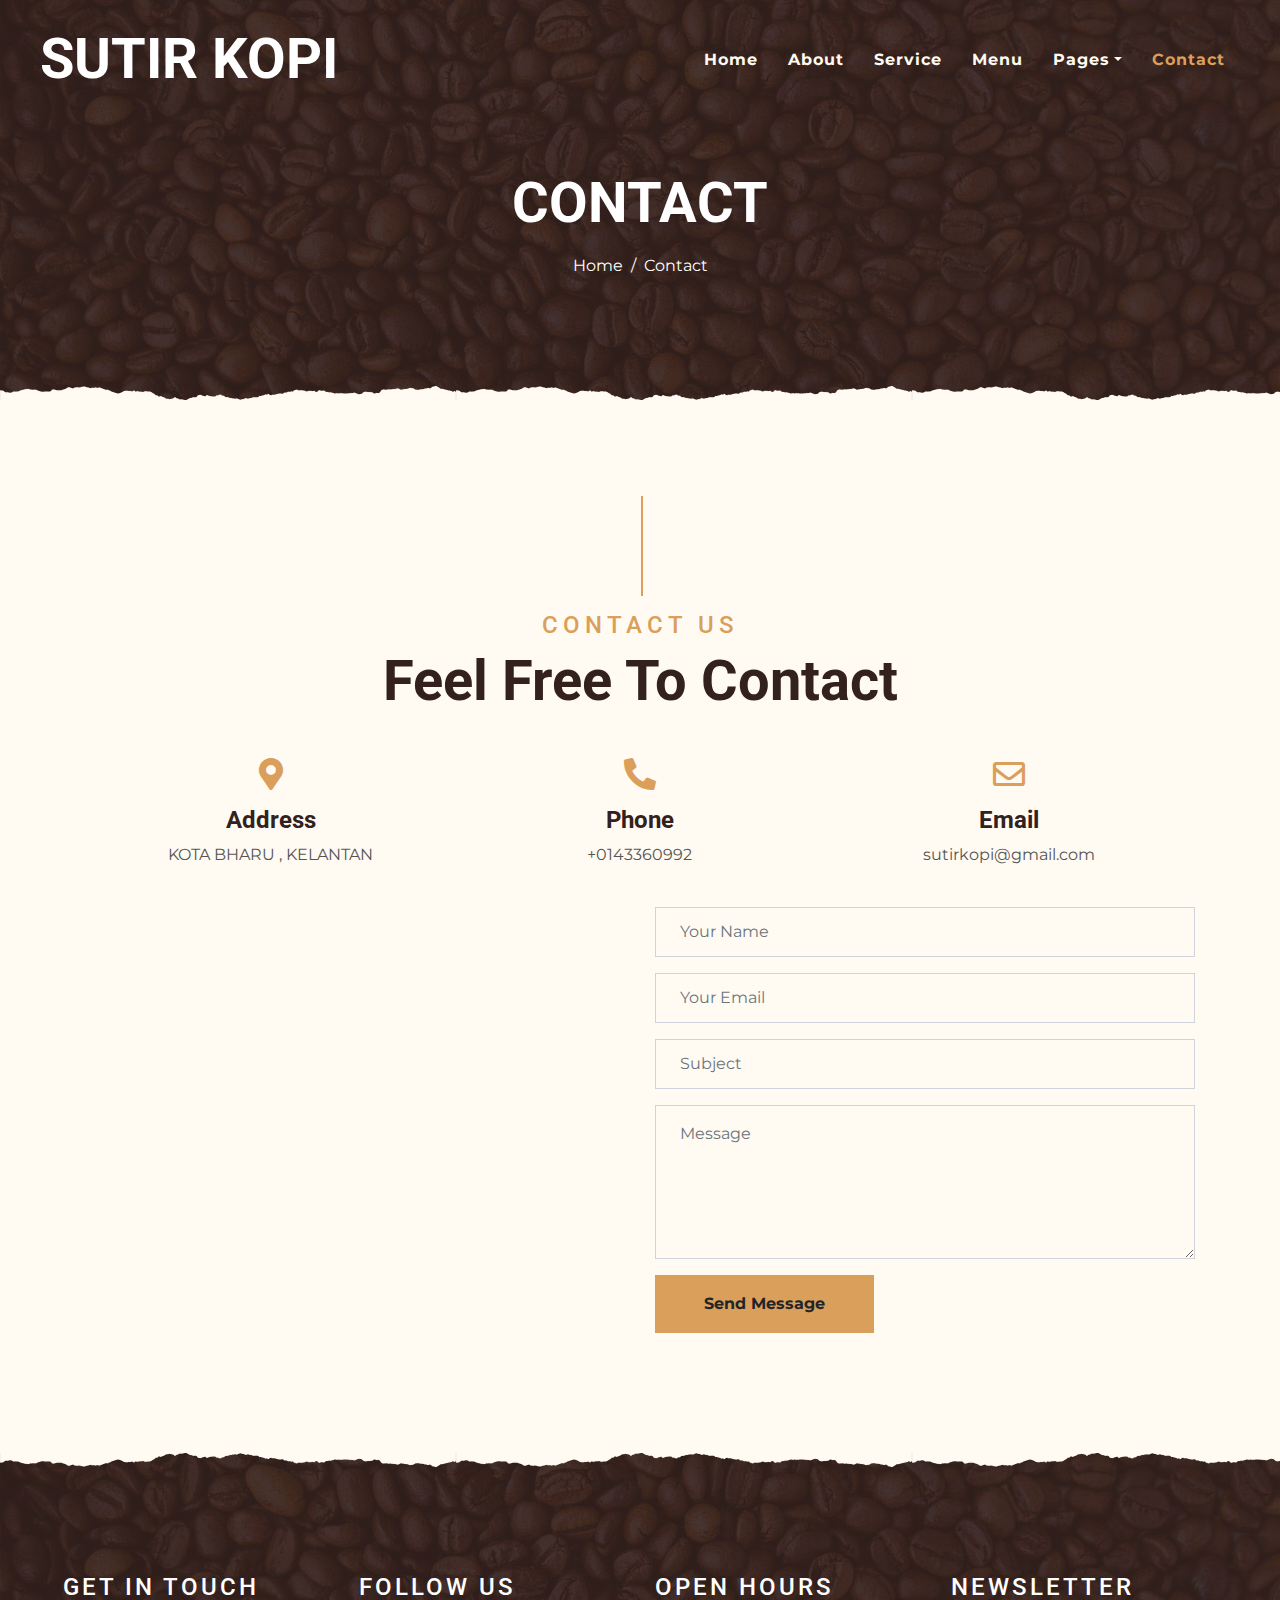
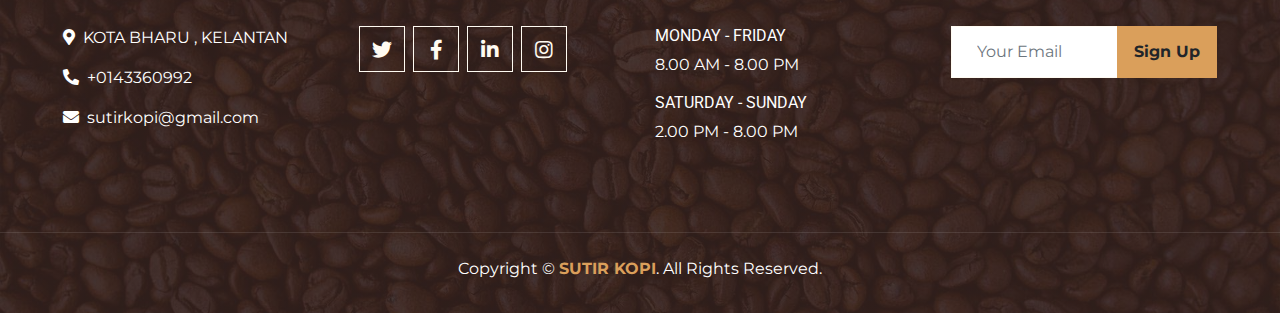
<file: contact.html>
<!DOCTYPE html>
<html lang="en">

<head>
    <meta charset="utf-8">
    <title>SUTIR KOPI</title>
    <meta content="width=device-width, initial-scale=1.0" name="viewport">
    <meta content="Free Website Template" name="keywords">
    <meta content="Free Website Template" name="description">

    <!-- Favicon -->
    <link href="img/favicon.ico" rel="icon">

    <!-- Google Font -->
    <link rel="preconnect" href="https://fonts.gstatic.com">
    <link href="https://fonts.googleapis.com/css2?family=Montserrat:wght@200;400&family=Roboto:wght@400;500;700&display=swap" rel="stylesheet"> 

    <!-- Font Awesome -->
    <link href="https://cdnjs.cloudflare.com/ajax/libs/font-awesome/5.10.0/css/all.min.css" rel="stylesheet">

    <!-- Libraries Stylesheet -->
    <link href="lib/owlcarousel/assets/owl.carousel.min.css" rel="stylesheet">
    <link href="lib/tempusdominus/css/tempusdominus-bootstrap-4.min.css" rel="stylesheet" />

    <!-- Customized Bootstrap Stylesheet -->
    <link href="css/style.min.css" rel="stylesheet">
</head>

<body>
    <!-- Navbar Start -->
    <div class="container-fluid p-0 nav-bar">
        <nav class="navbar navbar-expand-lg bg-none navbar-dark py-3">
            <a href="index.html" class="navbar-brand px-lg-4 m-0">
                <h1 class="m-0 display-4 text-uppercase text-white">SUTIR KOPI</h1>
            </a>
            <button type="button" class="navbar-toggler" data-toggle="collapse" data-target="#navbarCollapse">
                <span class="navbar-toggler-icon"></span>
            </button>
            <div class="collapse navbar-collapse justify-content-between" id="navbarCollapse">
                <div class="navbar-nav ml-auto p-4">
                    <a href="index.html" class="nav-item nav-link">Home</a>
                    <a href="about.html" class="nav-item nav-link">About</a>
                    <a href="service.html" class="nav-item nav-link">Service</a>
                    <a href="menu.html" class="nav-item nav-link">Menu</a>
                    <div class="nav-item dropdown">
                        <a href="#" class="nav-link dropdown-toggle" data-toggle="dropdown">Pages</a>
                        <div class="dropdown-menu text-capitalize">
                            <a href="reservation.html" class="dropdown-item">Reservation</a>
                            <a href="testimonial.html" class="dropdown-item">Testimonial</a>
                        </div>
                    </div>
                    <a href="contact.html" class="nav-item nav-link active">Contact</a>
                </div>
            </div>
        </nav>
    </div>
    <!-- Navbar End -->


    <!-- Page Header Start -->
    <div class="container-fluid page-header mb-5 position-relative overlay-bottom">
        <div class="d-flex flex-column align-items-center justify-content-center pt-0 pt-lg-5" style="min-height: 400px">
            <h1 class="display-4 mb-3 mt-0 mt-lg-5 text-white text-uppercase">Contact</h1>
            <div class="d-inline-flex mb-lg-5">
                <p class="m-0 text-white"><a class="text-white" href="index.html">Home</a></p>
                <p class="m-0 text-white px-2">/</p>
                <p class="m-0 text-white">Contact</p>
            </div>
        </div>
    </div>
    <!-- Page Header End -->


    <!-- Contact Start -->
    <div class="container-fluid pt-5">
        <div class="container">
            <div class="section-title">
                <h4 class="text-primary text-uppercase" style="letter-spacing: 5px;">Contact Us</h4>
                <h1 class="display-4">Feel Free To Contact</h1>
            </div>
            <div class="row px-3 pb-2">
                <div class="col-sm-4 text-center mb-3">
                    <i class="fa fa-2x fa-map-marker-alt mb-3 text-primary"></i>
                    <h4 class="font-weight-bold">Address</h4>
                    <p>KOTA BHARU , KELANTAN</p>
                </div>
                <div class="col-sm-4 text-center mb-3">
                    <i class="fa fa-2x fa-phone-alt mb-3 text-primary"></i>
                    <h4 class="font-weight-bold">Phone</h4>
                    <p>+0143360992</p>
                </div>
                <div class="col-sm-4 text-center mb-3">
                    <i class="far fa-2x fa-envelope mb-3 text-primary"></i>
                    <h4 class="font-weight-bold">Email</h4>
                    <p>sutirkopi@gmail.com</p>
                </div>
            </div>
            <div class="row">
                <div class="col-md-6 pb-5">
                   <iframe src="https://www.google.com/maps/embed?pb=!1m18!1m12!1m3!1d3967.1147936017305!2d102.22830927482816!3d6.115245393871396!2m3!1f0!2f0!3f0!3m2!1i1024!2i768!4f13.1!3m3!1m2!1s0x31b6afc3ed4c95fd%3A0x101640f19756f575!2sUiTM%20Cawangan%20Kelantan%20Kampus%20Kota%20Bharu!5e0!3m2!1sen!2smy!4v1704560152022!5m2!1sen!2smy" width="100%" height="443px" style="border:0;" allowfullscreen="" loading="lazy" referrerpolicy="no-referrer-when-downgrade"></iframe>
                </div>
                <div class="col-md-6 pb-5">
                    <div class="contact-form">
                        <div id="success"></div>
                        <form name="sentMessage" id="contactForm" novalidate="novalidate">
                            <div class="control-group">
                                <input type="text" class="form-control bg-transparent p-4" id="name" placeholder="Your Name"
                                    required="required" data-validation-required-message="Please enter your name" />
                                <p class="help-block text-danger"></p>
                            </div>
                            <div class="control-group">
                                <input type="email" class="form-control bg-transparent p-4" id="email" placeholder="Your Email"
                                    required="required" data-validation-required-message="Please enter your email" />
                                <p class="help-block text-danger"></p>
                            </div>
                            <div class="control-group">
                                <input type="text" class="form-control bg-transparent p-4" id="subject" placeholder="Subject"
                                    required="required" data-validation-required-message="Please enter a subject" />
                                <p class="help-block text-danger"></p>
                            </div>
                            <div class="control-group">
                                <textarea class="form-control bg-transparent py-3 px-4" rows="5" id="message" placeholder="Message"
                                    required="required"
                                    data-validation-required-message="Please enter your message"></textarea>
                                <p class="help-block text-danger"></p>
                            </div>
                            <div>
                                <button class="btn btn-primary font-weight-bold py-3 px-5" type="submit" id="sendMessageButton">Send
                                    Message</button>
                            </div>
                        </form>
                    </div>
                </div>
            </div>
        </div>
    </div>
    <!-- Contact End -->


    <!-- Footer Start -->
    <div class="container-fluid footer text-white mt-5 pt-5 px-0 position-relative overlay-top">
        <div class="row mx-0 pt-5 px-sm-3 px-lg-5 mt-4">
            <div class="col-lg-3 col-md-6 mb-5">
                <h4 class="text-white text-uppercase mb-4" style="letter-spacing: 3px;">Get In Touch</h4>
                <p><i class="fa fa-map-marker-alt mr-2"></i>KOTA BHARU , KELANTAN</p>
                <p><i class="fa fa-phone-alt mr-2"></i>+0143360992</p>
                <p class="m-0"><i class="fa fa-envelope mr-2"></i>sutirkopi@gmail.com</p>
            </div>
            <div class="col-lg-3 col-md-6 mb-5">
                <h4 class="text-white text-uppercase mb-4" style="letter-spacing: 3px;">Follow Us</h4>
                <p></p>
                <div class="d-flex justify-content-start">
                    <a class="btn btn-lg btn-outline-light btn-lg-square mr-2" href="#"><i class="fab fa-twitter"></i></a>
                    <a class="btn btn-lg btn-outline-light btn-lg-square mr-2" href="#"><i class="fab fa-facebook-f"></i></a>
                    <a class="btn btn-lg btn-outline-light btn-lg-square mr-2" href="#"><i class="fab fa-linkedin-in"></i></a>
                    <a class="btn btn-lg btn-outline-light btn-lg-square" href="#"><i class="fab fa-instagram"></i></a>
                </div>
            </div>
            <div class="col-lg-3 col-md-6 mb-5">
                <h4 class="text-white text-uppercase mb-4" style="letter-spacing: 3px;">Open Hours</h4>
                <div>
                    <h6 class="text-white text-uppercase">Monday - Friday</h6>
                    <p>8.00 AM - 8.00 PM</p>
                    <h6 class="text-white text-uppercase">Saturday - Sunday</h6>
                    <p>2.00 PM - 8.00 PM</p>
                </div>
            </div>
            <div class="col-lg-3 col-md-6 mb-5">
                <h4 class="text-white text-uppercase mb-4" style="letter-spacing: 3px;">Newsletter</h4>
                <p></p>
                <div class="w-100">
                    <div class="input-group">
                        <input type="text" class="form-control border-light" style="padding: 25px;" placeholder="Your Email">
                        <div class="input-group-append">
                            <button class="btn btn-primary font-weight-bold px-3">Sign Up</button>
                        </div>
                    </div>
                </div>
            </div>
        </div>
        <div class="container-fluid text-center text-white border-top mt-4 py-4 px-sm-3 px-md-5" style="border-color: rgba(256, 256, 256, .1) !important;">
            <p class="mb-2 text-white">Copyright &copy; <a class="font-weight-bold" href="#">SUTIR KOPI</a>. All Rights Reserved.</a></p>
            
        </div>
    </div>
    <!-- Footer End -->


    <!-- Back to Top -->
    <a href="#" class="btn btn-lg btn-primary btn-lg-square back-to-top"><i class="fa fa-angle-double-up"></i></a>


    <!-- JavaScript Libraries -->
    <script src="https://code.jquery.com/jquery-3.4.1.min.js"></script>
    <script src="https://stackpath.bootstrapcdn.com/bootstrap/4.4.1/js/bootstrap.bundle.min.js"></script>
    <script src="lib/easing/easing.min.js"></script>
    <script src="lib/waypoints/waypoints.min.js"></script>
    <script src="lib/owlcarousel/owl.carousel.min.js"></script>
    <script src="lib/tempusdominus/js/moment.min.js"></script>
    <script src="lib/tempusdominus/js/moment-timezone.min.js"></script>
    <script src="lib/tempusdominus/js/tempusdominus-bootstrap-4.min.js"></script>

    <!-- Contact Javascript File -->
    <script src="mail/jqBootstrapValidation.min.js"></script>
    <script src="mail/contact.js"></script>

    <!-- Template Javascript -->
    <script src="js/main.js"></script>
</body>

</html>
</file>
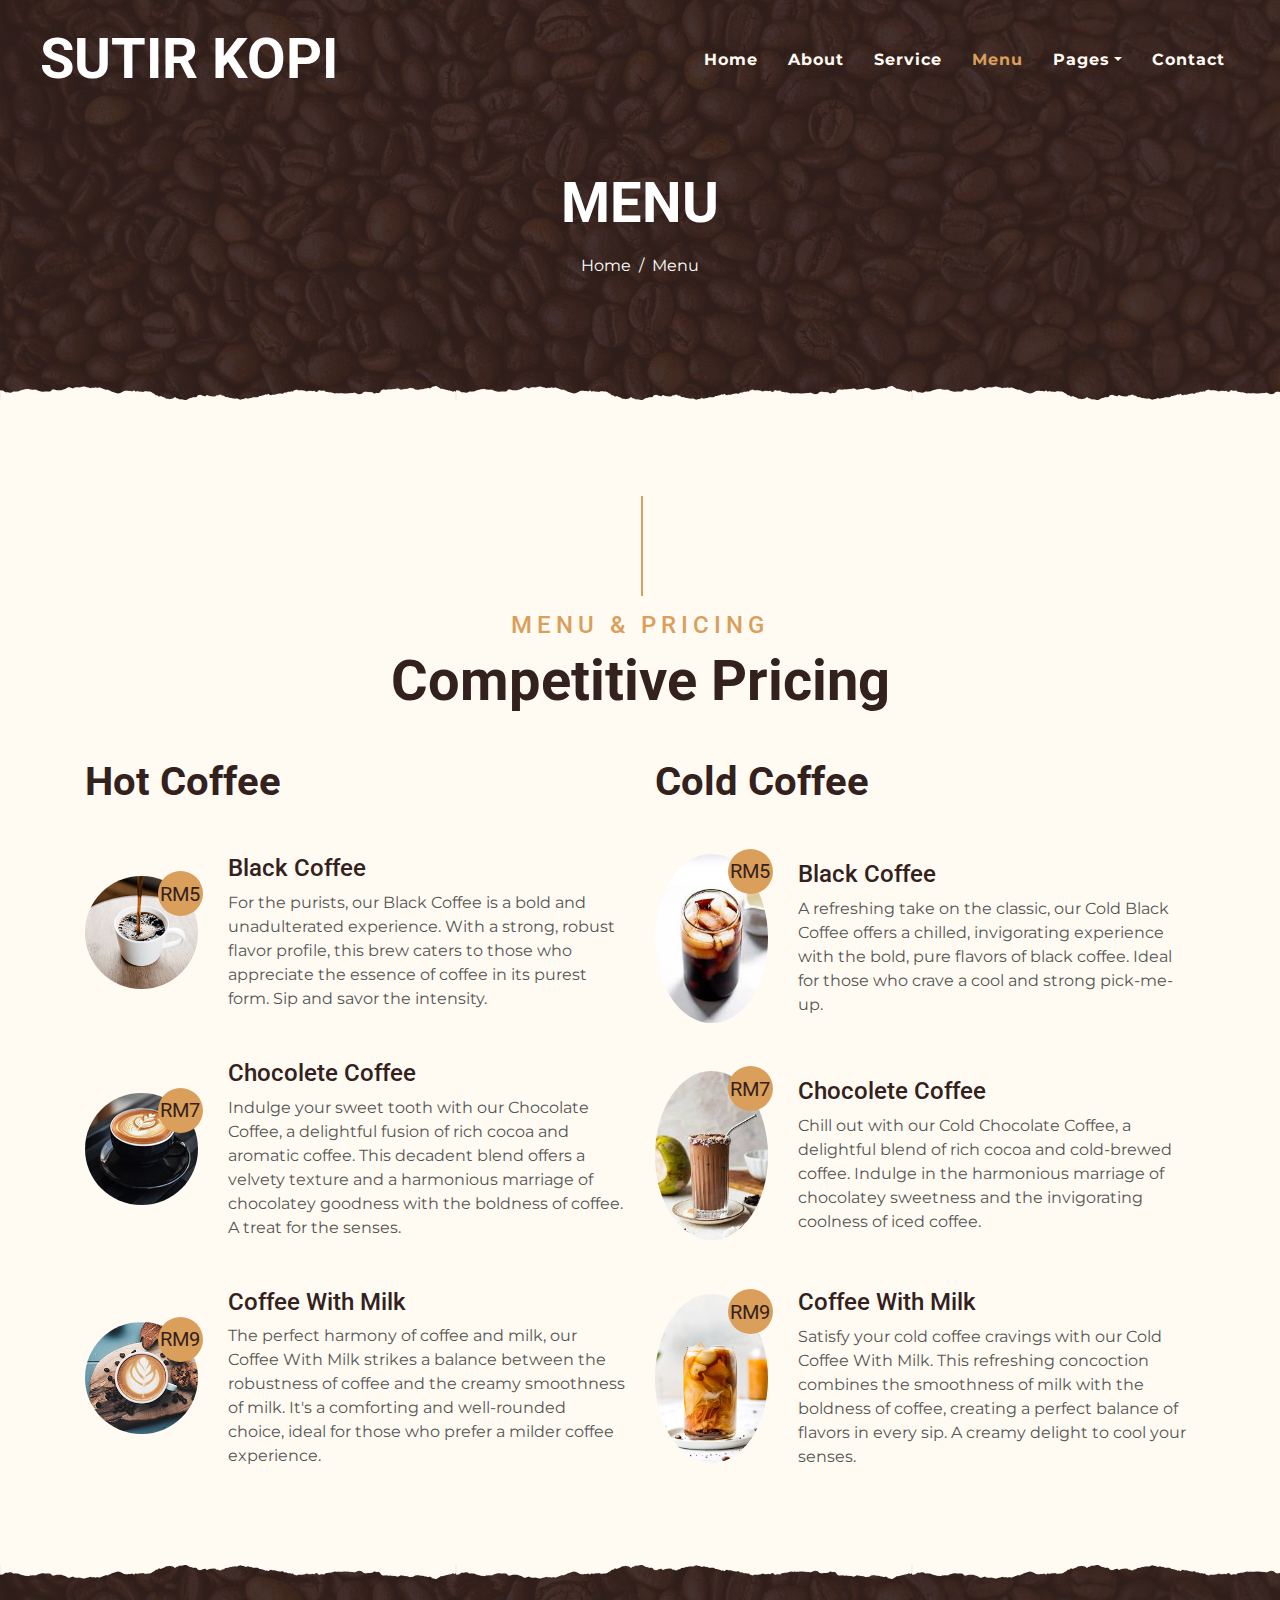
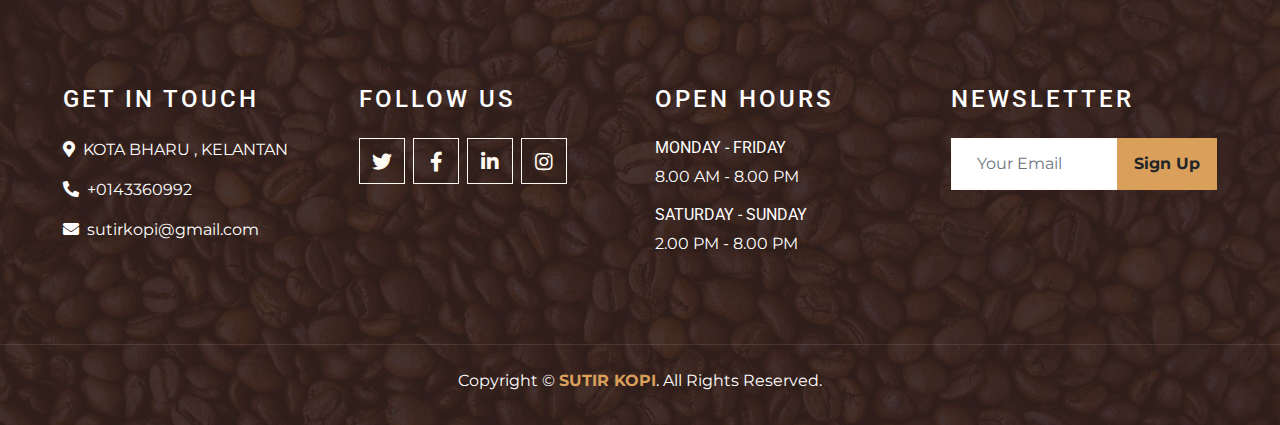
<file: menu.html>
<!DOCTYPE html>
<html lang="en">

<head>
    <meta charset="utf-8">
    <title>SUTIR KOPI</title>
    <meta content="width=device-width, initial-scale=1.0" name="viewport">
    <meta content="Free Website Template" name="keywords">
    <meta content="Free Website Template" name="description">

    <!-- Favicon -->
    <link href="img/favicon.ico" rel="icon">

    <!-- Google Font -->
    <link rel="preconnect" href="https://fonts.gstatic.com">
    <link href="https://fonts.googleapis.com/css2?family=Montserrat:wght@200;400&family=Roboto:wght@400;500;700&display=swap" rel="stylesheet"> 

    <!-- Font Awesome -->
    <link href="https://cdnjs.cloudflare.com/ajax/libs/font-awesome/5.10.0/css/all.min.css" rel="stylesheet">

    <!-- Libraries Stylesheet -->
    <link href="lib/owlcarousel/assets/owl.carousel.min.css" rel="stylesheet">
    <link href="lib/tempusdominus/css/tempusdominus-bootstrap-4.min.css" rel="stylesheet" />

    <!-- Customized Bootstrap Stylesheet -->
    <link href="css/style.min.css" rel="stylesheet">
</head>

<body>
    <!-- Navbar Start -->
    <div class="container-fluid p-0 nav-bar">
        <nav class="navbar navbar-expand-lg bg-none navbar-dark py-3">
            <a href="index.html" class="navbar-brand px-lg-4 m-0">
                <h1 class="m-0 display-4 text-uppercase text-white">SUTIR KOPI</h1>
            </a>
            <button type="button" class="navbar-toggler" data-toggle="collapse" data-target="#navbarCollapse">
                <span class="navbar-toggler-icon"></span>
            </button>
            <div class="collapse navbar-collapse justify-content-between" id="navbarCollapse">
                <div class="navbar-nav ml-auto p-4">
                    <a href="index.html" class="nav-item nav-link">Home</a>
                    <a href="about.html" class="nav-item nav-link">About</a>
                    <a href="service.html" class="nav-item nav-link">Service</a>
                    <a href="menu.html" class="nav-item nav-link active">Menu</a>
                    <div class="nav-item dropdown">
                        <a href="#" class="nav-link dropdown-toggle" data-toggle="dropdown">Pages</a>
                        <div class="dropdown-menu text-capitalize">
                            <a href="reservation.html" class="dropdown-item">Reservation</a>
                            <a href="testimonial.html" class="dropdown-item">Testimonial</a>
                        </div>
                    </div>
                    <a href="contact.html" class="nav-item nav-link">Contact</a>
                </div>
            </div>
        </nav>
    </div>
    <!-- Navbar End -->


    <!-- Page Header Start -->
    <div class="container-fluid page-header mb-5 position-relative overlay-bottom">
        <div class="d-flex flex-column align-items-center justify-content-center pt-0 pt-lg-5" style="min-height: 400px">
            <h1 class="display-4 mb-3 mt-0 mt-lg-5 text-white text-uppercase">Menu</h1>
            <div class="d-inline-flex mb-lg-5">
                <p class="m-0 text-white"><a class="text-white" href="index.html">Home</a></p>
                <p class="m-0 text-white px-2">/</p>
                <p class="m-0 text-white">Menu</p>
            </div>
        </div>
    </div>
    <!-- Page Header End -->


 <!-- Menu Start -->
    <div class="container-fluid pt-5">
        <div class="container">
            <div class="section-title">
                <h4 class="text-primary text-uppercase" style="letter-spacing: 5px;">Menu & Pricing</h4>
                <h1 class="display-4">Competitive Pricing</h1>
            </div>
            <div class="row">
                <div class="col-lg-6">
                    <h1 class="mb-5">Hot Coffee</h1>
                    <div class="row align-items-center mb-5">
                        <div class="col-4 col-sm-3">
                            <img class="w-100 rounded-circle mb-3 mb-sm-0" src="img/menu-1.jpg" alt="">
                            <h5 class="menu-price">RM5</h5>
                        </div>
                        <div class="col-8 col-sm-9">
                            <h4>Black Coffee</h4>
                            <p class="m-0">For the purists, our Black Coffee is a bold and unadulterated experience. With a strong, robust flavor profile, this brew caters to those who appreciate the essence of coffee in its purest form. Sip and savor the intensity.</p>
                        </div>
                    </div>
                    <div class="row align-items-center mb-5">
                        <div class="col-4 col-sm-3">
                            <img class="w-100 rounded-circle mb-3 mb-sm-0" src="img/menu-2.jpg" alt="">
                            <h5 class="menu-price">RM7</h5>
                        </div>
                        <div class="col-8 col-sm-9">
                            <h4>Chocolete Coffee</h4>
                            <p class="m-0">Indulge your sweet tooth with our Chocolate Coffee, a delightful fusion of rich cocoa and aromatic coffee. This decadent blend offers a velvety texture and a harmonious marriage of chocolatey goodness with the boldness of coffee. A treat for the senses.</p>
                        </div>
                    </div>
                    <div class="row align-items-center mb-5">
                        <div class="col-4 col-sm-3">
                            <img class="w-100 rounded-circle mb-3 mb-sm-0" src="img/menu-3.jpg" alt="">
                            <h5 class="menu-price">RM9</h5>
                        </div>
                        <div class="col-8 col-sm-9">
                            <h4>Coffee With Milk</h4>
                            <p class="m-0">The perfect harmony of coffee and milk, our Coffee With Milk strikes a balance between the robustness of coffee and the creamy smoothness of milk. It's a comforting and well-rounded choice, ideal for those who prefer a milder coffee experience.</p>
                        </div>
                    </div>
                </div>
                <div class="col-lg-6">
                    <h1 class="mb-5">Cold Coffee</h1>
                    <div class="row align-items-center mb-5">
                        <div class="col-4 col-sm-3">
                            <img class="w-100 rounded-circle mb-3 mb-sm-0" src="img/cold.jpeg" alt="">
                            <h5 class="menu-price">RM5</h5>
                        </div>
                        <div class="col-8 col-sm-9">
                            <h4>Black Coffee</h4>
                            <p class="m-0">A refreshing take on the classic, our Cold Black Coffee offers a chilled, invigorating experience with the bold, pure flavors of black coffee. Ideal for those who crave a cool and strong pick-me-up.</p>
                        </div>
                    </div>
                    <div class="row align-items-center mb-5">
                        <div class="col-4 col-sm-3">
                            <img class="w-100 rounded-circle mb-3 mb-sm-0" src="img/mocha.jpeg" alt="">
                            <h5 class="menu-price">RM7</h5>
                        </div>
                        <div class="col-8 col-sm-9">
                            <h4>Chocolete Coffee</h4>
                            <p class="m-0">Chill out with our Cold Chocolate Coffee, a delightful blend of rich cocoa and cold-brewed coffee. Indulge in the harmonious marriage of chocolatey sweetness and the invigorating coolness of iced coffee.</p>
                        </div>
                    </div>
                    <div class="row align-items-center mb-5">
                        <div class="col-4 col-sm-3">
                            <img class="w-100 rounded-circle mb-3 mb-sm-0" src="img/latte.jpg" alt="">
                            <h5 class="menu-price">RM9</h5>
                        </div>
                        <div class="col-8 col-sm-9">
                            <h4>Coffee With Milk</h4>
                            <p class="m-0"> Satisfy your cold coffee cravings with our Cold Coffee With Milk. This refreshing concoction combines the smoothness of milk with the boldness of coffee, creating a perfect balance of flavors in every sip. A creamy delight to cool your senses.</p>
                        </div>
                    </div>
                </div>
            </div>
        </div>
    </div>
    <!-- Menu End -->

      <!-- Footer Start -->
    <div class="container-fluid footer text-white mt-5 pt-5 px-0 position-relative overlay-top">
        <div class="row mx-0 pt-5 px-sm-3 px-lg-5 mt-4">
            <div class="col-lg-3 col-md-6 mb-5">
                <h4 class="text-white text-uppercase mb-4" style="letter-spacing: 3px;">Get In Touch</h4>
                <p><i class="fa fa-map-marker-alt mr-2"></i>KOTA BHARU , KELANTAN</p>
                <p><i class="fa fa-phone-alt mr-2"></i>+0143360992</p>
                <p class="m-0"><i class="fa fa-envelope mr-2"></i>sutirkopi@gmail.com</p>
            </div>
            <div class="col-lg-3 col-md-6 mb-5">
                <h4 class="text-white text-uppercase mb-4" style="letter-spacing: 3px;">Follow Us</h4>
                <p></p>
                <div class="d-flex justify-content-start">
                    <a class="btn btn-lg btn-outline-light btn-lg-square mr-2" href="#"><i class="fab fa-twitter"></i></a>
                    <a class="btn btn-lg btn-outline-light btn-lg-square mr-2" href="#"><i class="fab fa-facebook-f"></i></a>
                    <a class="btn btn-lg btn-outline-light btn-lg-square mr-2" href="#"><i class="fab fa-linkedin-in"></i></a>
                    <a class="btn btn-lg btn-outline-light btn-lg-square" href="#"><i class="fab fa-instagram"></i></a>
                </div>
            </div>
            <div class="col-lg-3 col-md-6 mb-5">
                <h4 class="text-white text-uppercase mb-4" style="letter-spacing: 3px;">Open Hours</h4>
                <div>
                    <h6 class="text-white text-uppercase">Monday - Friday</h6>
                    <p>8.00 AM - 8.00 PM</p>
                    <h6 class="text-white text-uppercase">Saturday - Sunday</h6>
                    <p>2.00 PM - 8.00 PM</p>
                </div>
            </div>
            <div class="col-lg-3 col-md-6 mb-5">
                <h4 class="text-white text-uppercase mb-4" style="letter-spacing: 3px;">Newsletter</h4>
                <p></p>
                <div class="w-100">
                    <div class="input-group">
                        <input type="text" class="form-control border-light" style="padding: 25px;" placeholder="Your Email">
                        <div class="input-group-append">
                            <button class="btn btn-primary font-weight-bold px-3">Sign Up</button>
                        </div>
                    </div>
                </div>
            </div>
        </div>
        <div class="container-fluid text-center text-white border-top mt-4 py-4 px-sm-3 px-md-5" style="border-color: rgba(256, 256, 256, .1) !important;">
            <p class="mb-2 text-white">Copyright &copy; <a class="font-weight-bold" href="#">SUTIR KOPI</a>. All Rights Reserved.</a></p>
            
        </div>
    </div>
    <!-- Footer End -->


    <!-- Back to Top -->
    <a href="#" class="btn btn-lg btn-primary btn-lg-square back-to-top"><i class="fa fa-angle-double-up"></i></a>


    <!-- JavaScript Libraries -->
    <script src="https://code.jquery.com/jquery-3.4.1.min.js"></script>
    <script src="https://stackpath.bootstrapcdn.com/bootstrap/4.4.1/js/bootstrap.bundle.min.js"></script>
    <script src="lib/easing/easing.min.js"></script>
    <script src="lib/waypoints/waypoints.min.js"></script>
    <script src="lib/owlcarousel/owl.carousel.min.js"></script>
    <script src="lib/tempusdominus/js/moment.min.js"></script>
    <script src="lib/tempusdominus/js/moment-timezone.min.js"></script>
    <script src="lib/tempusdominus/js/tempusdominus-bootstrap-4.min.js"></script>

    <!-- Contact Javascript File -->
    <script src="mail/jqBootstrapValidation.min.js"></script>
    <script src="mail/contact.js"></script>

    <!-- Template Javascript -->
    <script src="js/main.js"></script>
</body>

</html>
</file>
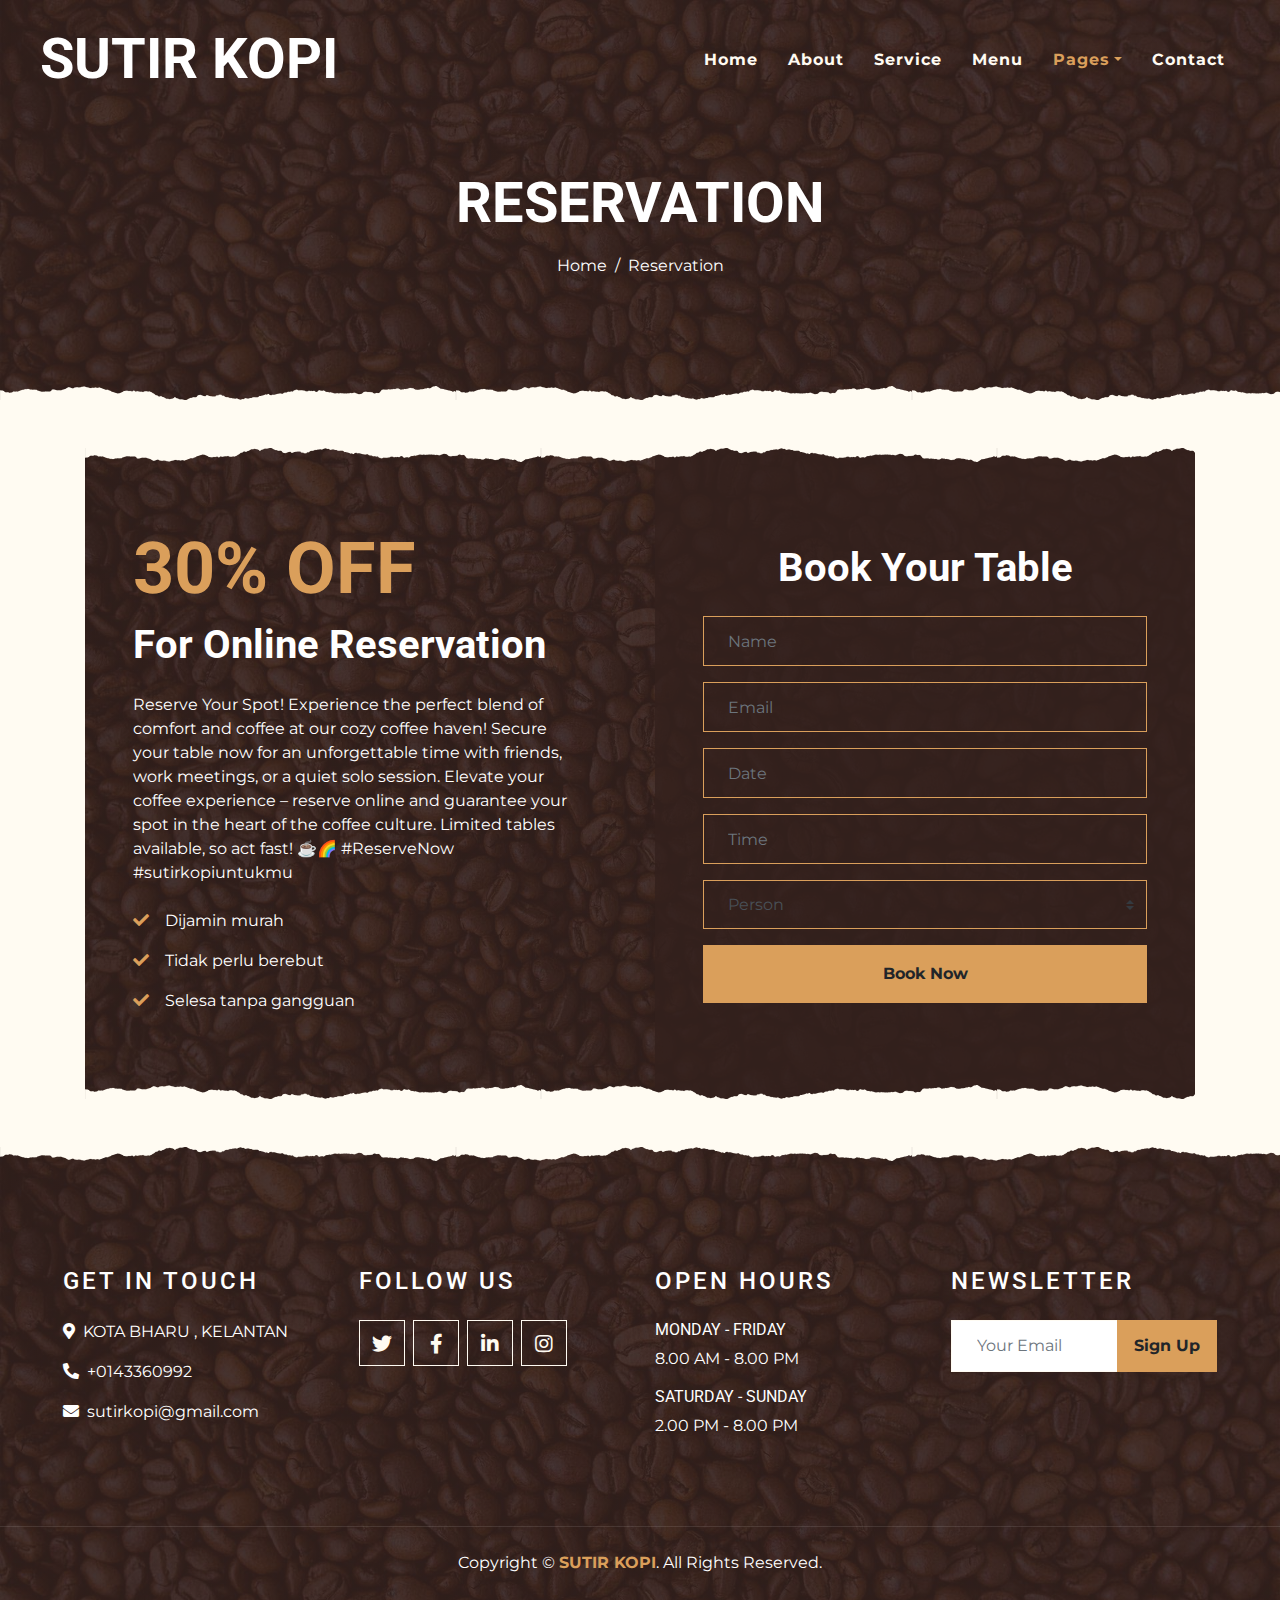
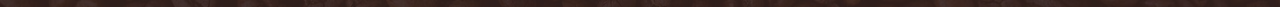
<file: reservation.html>
<!DOCTYPE html>
<html lang="en">

<head>
    <meta charset="utf-8">
    <title>SUTIR KOPI</title>
    <meta content="width=device-width, initial-scale=1.0" name="viewport">
    <meta content="Free Website Template" name="keywords">
    <meta content="Free Website Template" name="description">

    <!-- Favicon -->
    <link href="img/favicon.ico" rel="icon">

    <!-- Google Font -->
    <link rel="preconnect" href="https://fonts.gstatic.com">
    <link href="https://fonts.googleapis.com/css2?family=Montserrat:wght@200;400&family=Roboto:wght@400;500;700&display=swap" rel="stylesheet"> 

    <!-- Font Awesome -->
    <link href="https://cdnjs.cloudflare.com/ajax/libs/font-awesome/5.10.0/css/all.min.css" rel="stylesheet">

    <!-- Libraries Stylesheet -->
    <link href="lib/owlcarousel/assets/owl.carousel.min.css" rel="stylesheet">
    <link href="lib/tempusdominus/css/tempusdominus-bootstrap-4.min.css" rel="stylesheet" />

    <!-- Customized Bootstrap Stylesheet -->
    <link href="css/style.min.css" rel="stylesheet">
</head>

<body>
    <!-- Navbar Start -->
    <div class="container-fluid p-0 nav-bar">
        <nav class="navbar navbar-expand-lg bg-none navbar-dark py-3">
            <a href="index.html" class="navbar-brand px-lg-4 m-0">
                <h1 class="m-0 display-4 text-uppercase text-white">SUTIR KOPI</h1>
            </a>
            <button type="button" class="navbar-toggler" data-toggle="collapse" data-target="#navbarCollapse">
                <span class="navbar-toggler-icon"></span>
            </button>
            <div class="collapse navbar-collapse justify-content-between" id="navbarCollapse">
                <div class="navbar-nav ml-auto p-4">
                    <a href="index.html" class="nav-item nav-link">Home</a>
                    <a href="about.html" class="nav-item nav-link">About</a>
                    <a href="service.html" class="nav-item nav-link">Service</a>
                    <a href="menu.html" class="nav-item nav-link">Menu</a>
                    <div class="nav-item dropdown">
                        <a href="#" class="nav-link dropdown-toggle active" data-toggle="dropdown">Pages</a>
                        <div class="dropdown-menu text-capitalize">
                            <a href="reservation.html" class="dropdown-item active">Reservation</a>
                            <a href="testimonial.html" class="dropdown-item">Testimonial</a>
                        </div>
                    </div>
                    <a href="contact.html" class="nav-item nav-link">Contact</a>
                </div>
            </div>
        </nav>
    </div>
    <!-- Navbar End -->


    <!-- Page Header Start -->
    <div class="container-fluid page-header mb-5 position-relative overlay-bottom">
        <div class="d-flex flex-column align-items-center justify-content-center pt-0 pt-lg-5" style="min-height: 400px">
            <h1 class="display-4 mb-3 mt-0 mt-lg-5 text-white text-uppercase">Reservation</h1>
            <div class="d-inline-flex mb-lg-5">
                <p class="m-0 text-white"><a class="text-white" href="index.html">Home</a></p>
                <p class="m-0 text-white px-2">/</p>
                <p class="m-0 text-white">Reservation</p>
            </div>
        </div>
    </div>
    <!-- Page Header End -->


   <!-- Reservation Start -->
    <div class="container-fluid my-5">
        <div class="container">
            <div class="reservation position-relative overlay-top overlay-bottom">
                <div class="row align-items-center">
                    <div class="col-lg-6 my-5 my-lg-0">
                        <div class="p-5">
                            <div class="mb-4">
                                <h1 class="display-3 text-primary">30% OFF</h1>
                                <h1 class="text-white">For Online Reservation</h1>
                            </div>
                            <p class="text-white"> Reserve Your Spot!

Experience the perfect blend of comfort and coffee at our cozy coffee haven! Secure your table now for an unforgettable time with friends, work meetings, or a quiet solo session. Elevate your coffee experience – reserve online and guarantee your spot in the heart of the coffee culture. Limited tables available, so act fast! ☕🌈 #ReserveNow #sutirkopiuntukmu</p>
                            <ul class="list-inline text-white m-0">
                                <li class="py-2"><i class="fa fa-check text-primary mr-3"></i>Dijamin murah</li>
                                <li class="py-2"><i class="fa fa-check text-primary mr-3"></i>Tidak perlu berebut</li>
                                <li class="py-2"><i class="fa fa-check text-primary mr-3"></i>Selesa tanpa gangguan</li>
                            </ul>
                        </div>
                    </div>
                    <div class="col-lg-6">
                        <div class="text-center p-5" style="background: rgba(51, 33, 29, .8);">
                            <h1 class="text-white mb-4 mt-5">Book Your Table</h1>
                            <form class="mb-5">
                                <div class="form-group">
                                    <input type="text" class="form-control bg-transparent border-primary p-4" placeholder="Name"
                                        required="required" />
                                </div>
                                <div class="form-group">
                                    <input type="email" class="form-control bg-transparent border-primary p-4" placeholder="Email"
                                        required="required" />
                                </div>
                                <div class="form-group">
                                    <div class="date" id="date" data-target-input="nearest">
                                        <input type="text" class="form-control bg-transparent border-primary p-4 datetimepicker-input" placeholder="Date" data-target="#date" data-toggle="datetimepicker"/>
                                    </div>
                                </div>
                                <div class="form-group">
                                    <div class="time" id="time" data-target-input="nearest">
                                        <input type="text" class="form-control bg-transparent border-primary p-4 datetimepicker-input" placeholder="Time" data-target="#time" data-toggle="datetimepicker"/>
                                    </div>
                                </div>
                                <div class="form-group">
                                    <select class="custom-select bg-transparent border-primary px-4" style="height: 49px;">
                                        <option selected>Person</option>
                                        <option value="1">Person 1</option>
                                        <option value="2">Person 2</option>
                                        <option value="3">Person 3</option>
                                        <option value="3">Person 4</option>
                                    </select>
                                </div>
                                
                                <div>
                                    <button class="btn btn-primary btn-block font-weight-bold py-3" type="submit">Book Now</button>
                                </div>
                            </form>
                        </div>
                    </div>
                </div>
            </div>
        </div>
    </div>
    <!-- Reservation End -->


      <!-- Footer Start -->
    <div class="container-fluid footer text-white mt-5 pt-5 px-0 position-relative overlay-top">
        <div class="row mx-0 pt-5 px-sm-3 px-lg-5 mt-4">
            <div class="col-lg-3 col-md-6 mb-5">
                <h4 class="text-white text-uppercase mb-4" style="letter-spacing: 3px;">Get In Touch</h4>
                <p><i class="fa fa-map-marker-alt mr-2"></i>KOTA BHARU , KELANTAN</p>
                <p><i class="fa fa-phone-alt mr-2"></i>+0143360992</p>
                <p class="m-0"><i class="fa fa-envelope mr-2"></i>sutirkopi@gmail.com</p>
            </div>
            <div class="col-lg-3 col-md-6 mb-5">
                <h4 class="text-white text-uppercase mb-4" style="letter-spacing: 3px;">Follow Us</h4>
                <p></p>
                <div class="d-flex justify-content-start">
                    <a class="btn btn-lg btn-outline-light btn-lg-square mr-2" href="#"><i class="fab fa-twitter"></i></a>
                    <a class="btn btn-lg btn-outline-light btn-lg-square mr-2" href="#"><i class="fab fa-facebook-f"></i></a>
                    <a class="btn btn-lg btn-outline-light btn-lg-square mr-2" href="#"><i class="fab fa-linkedin-in"></i></a>
                    <a class="btn btn-lg btn-outline-light btn-lg-square" href="#"><i class="fab fa-instagram"></i></a>
                </div>
            </div>
            <div class="col-lg-3 col-md-6 mb-5">
                <h4 class="text-white text-uppercase mb-4" style="letter-spacing: 3px;">Open Hours</h4>
                <div>
                    <h6 class="text-white text-uppercase">Monday - Friday</h6>
                    <p>8.00 AM - 8.00 PM</p>
                    <h6 class="text-white text-uppercase">Saturday - Sunday</h6>
                    <p>2.00 PM - 8.00 PM</p>
                </div>
            </div>
            <div class="col-lg-3 col-md-6 mb-5">
                <h4 class="text-white text-uppercase mb-4" style="letter-spacing: 3px;">Newsletter</h4>
                <p></p>
                <div class="w-100">
                    <div class="input-group">
                        <input type="text" class="form-control border-light" style="padding: 25px;" placeholder="Your Email">
                        <div class="input-group-append">
                            <button class="btn btn-primary font-weight-bold px-3">Sign Up</button>
                        </div>
                    </div>
                </div>
            </div>
        </div>
        <div class="container-fluid text-center text-white border-top mt-4 py-4 px-sm-3 px-md-5" style="border-color: rgba(256, 256, 256, .1) !important;">
            <p class="mb-2 text-white">Copyright &copy; <a class="font-weight-bold" href="#">SUTIR KOPI</a>. All Rights Reserved.</a></p>
            
        </div>
    </div>
    <!-- Footer End -->


    <!-- Back to Top -->
    <a href="#" class="btn btn-lg btn-primary btn-lg-square back-to-top"><i class="fa fa-angle-double-up"></i></a>


    <!-- JavaScript Libraries -->
    <script src="https://code.jquery.com/jquery-3.4.1.min.js"></script>
    <script src="https://stackpath.bootstrapcdn.com/bootstrap/4.4.1/js/bootstrap.bundle.min.js"></script>
    <script src="lib/easing/easing.min.js"></script>
    <script src="lib/waypoints/waypoints.min.js"></script>
    <script src="lib/owlcarousel/owl.carousel.min.js"></script>
    <script src="lib/tempusdominus/js/moment.min.js"></script>
    <script src="lib/tempusdominus/js/moment-timezone.min.js"></script>
    <script src="lib/tempusdominus/js/tempusdominus-bootstrap-4.min.js"></script>

    <!-- Contact Javascript File -->
    <script src="mail/jqBootstrapValidation.min.js"></script>
    <script src="mail/contact.js"></script>

    <!-- Template Javascript -->
    <script src="js/main.js"></script>
</body>

</html>
</file>
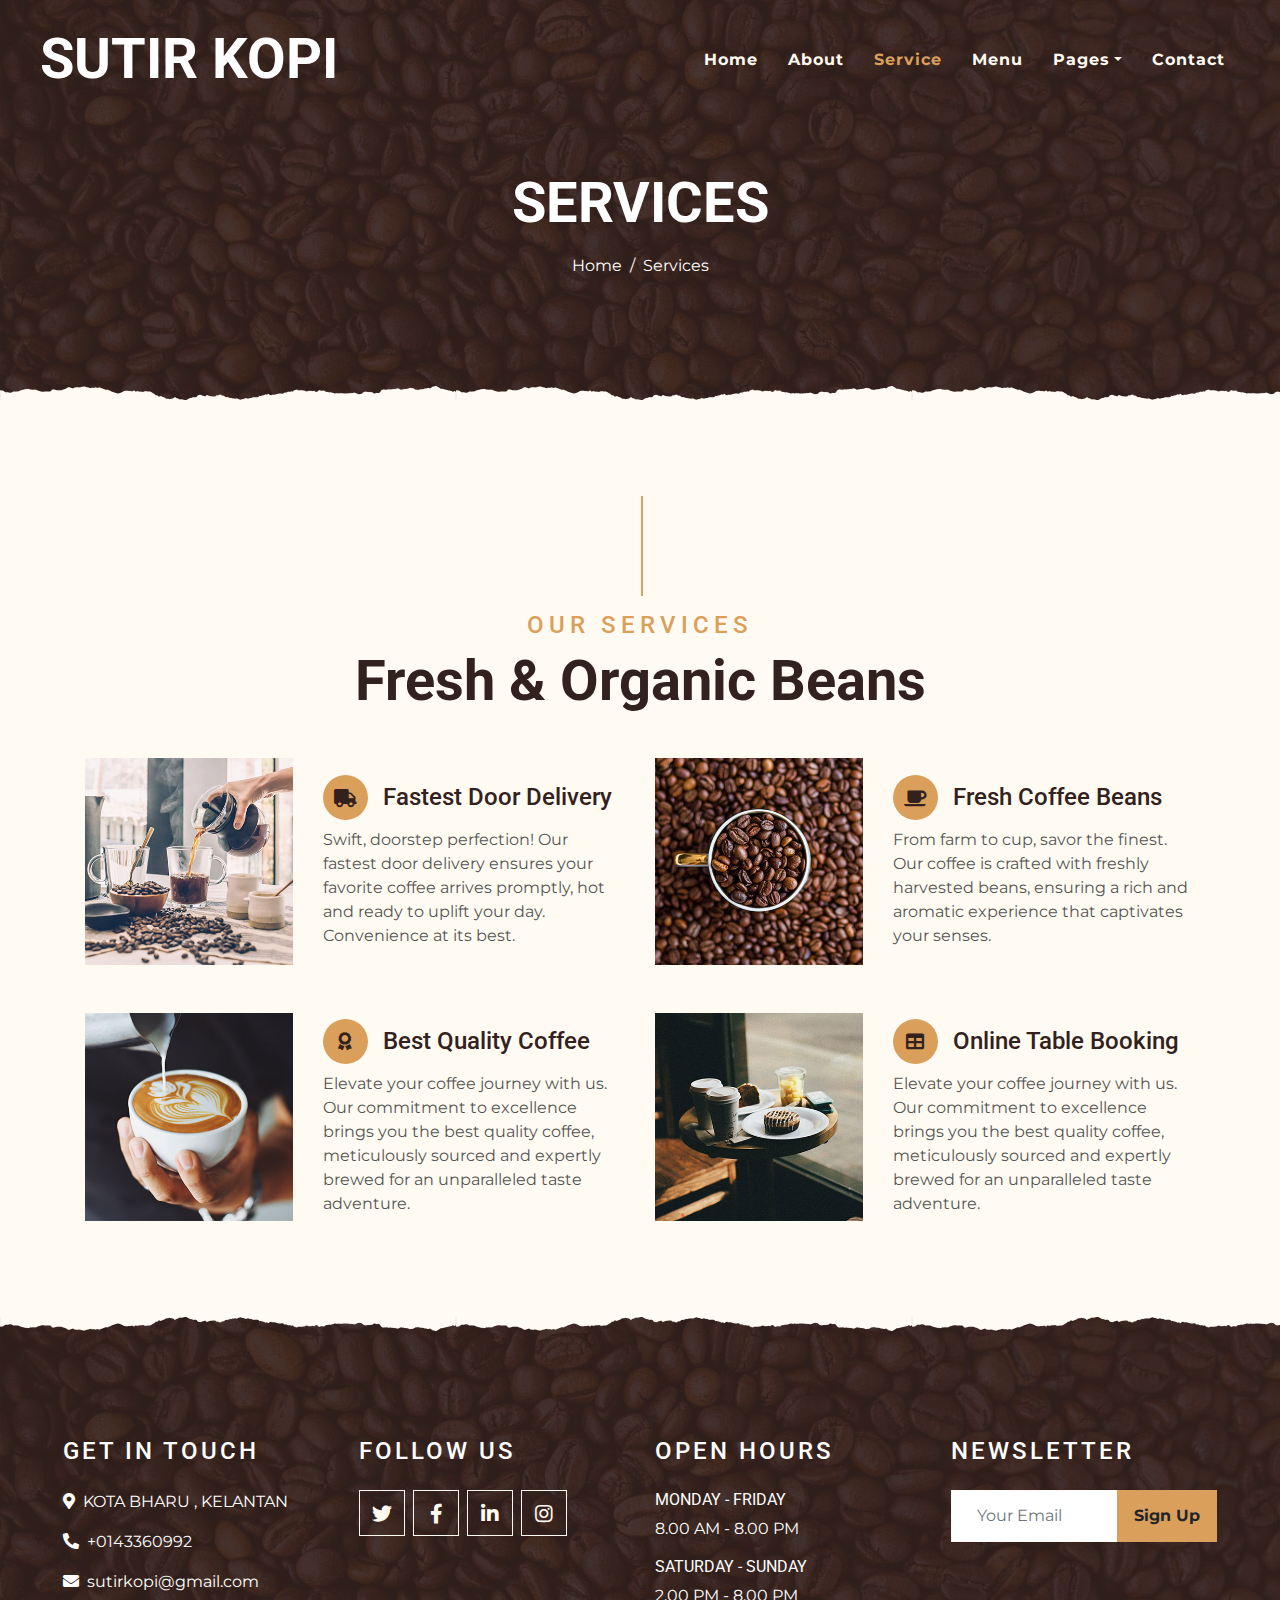
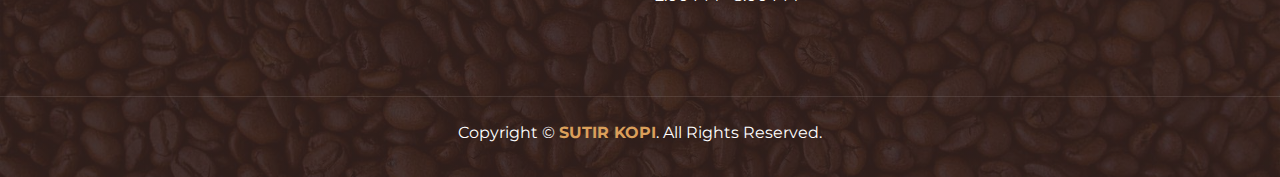
<file: service.html>
<!DOCTYPE html>
<html lang="en">

<head>
    <meta charset="utf-8">
    <title>SUTIR KOPI </title>
    <meta content="width=device-width, initial-scale=1.0" name="viewport">
    <meta content="Free Website Template" name="keywords">
    <meta content="Free Website Template" name="description">

    <!-- Favicon -->
    <link href="img/favicon.ico" rel="icon">

    <!-- Google Font -->
    <link rel="preconnect" href="https://fonts.gstatic.com">
    <link href="https://fonts.googleapis.com/css2?family=Montserrat:wght@200;400&family=Roboto:wght@400;500;700&display=swap" rel="stylesheet"> 

    <!-- Font Awesome -->
    <link href="https://cdnjs.cloudflare.com/ajax/libs/font-awesome/5.10.0/css/all.min.css" rel="stylesheet">

    <!-- Libraries Stylesheet -->
    <link href="lib/owlcarousel/assets/owl.carousel.min.css" rel="stylesheet">
    <link href="lib/tempusdominus/css/tempusdominus-bootstrap-4.min.css" rel="stylesheet" />

    <!-- Customized Bootstrap Stylesheet -->
    <link href="css/style.min.css" rel="stylesheet">
</head>

<body>
    <!-- Navbar Start -->
    <div class="container-fluid p-0 nav-bar">
        <nav class="navbar navbar-expand-lg bg-none navbar-dark py-3">
            <a href="index.html" class="navbar-brand px-lg-4 m-0">
                <h1 class="m-0 display-4 text-uppercase text-white">SUTIR KOPI</h1>
            </a>
            <button type="button" class="navbar-toggler" data-toggle="collapse" data-target="#navbarCollapse">
                <span class="navbar-toggler-icon"></span>
            </button>
            <div class="collapse navbar-collapse justify-content-between" id="navbarCollapse">
                <div class="navbar-nav ml-auto p-4">
                    <a href="index.html" class="nav-item nav-link">Home</a>
                    <a href="about.html" class="nav-item nav-link">About</a>
                    <a href="service.html" class="nav-item nav-link active">Service</a>
                    <a href="menu.html" class="nav-item nav-link">Menu</a>
                    <div class="nav-item dropdown">
                        <a href="#" class="nav-link dropdown-toggle" data-toggle="dropdown">Pages</a>
                        <div class="dropdown-menu text-capitalize">
                            <a href="reservation.html" class="dropdown-item">Reservation</a>
                            <a href="testimonial.html" class="dropdown-item">Testimonial</a>
                        </div>
                    </div>
                    <a href="contact.html" class="nav-item nav-link">Contact</a>
                </div>
            </div>
        </nav>
    </div>
    <!-- Navbar End -->


    <!-- Page Header Start -->
    <div class="container-fluid page-header mb-5 position-relative overlay-bottom">
        <div class="d-flex flex-column align-items-center justify-content-center pt-0 pt-lg-5" style="min-height: 400px">
            <h1 class="display-4 mb-3 mt-0 mt-lg-5 text-white text-uppercase">Services</h1>
            <div class="d-inline-flex mb-lg-5">
                <p class="m-0 text-white"><a class="text-white" href="index.html">Home</a></p>
                <p class="m-0 text-white px-2">/</p>
                <p class="m-0 text-white">Services</p>
            </div>
        </div>
    </div>
    <!-- Page Header End -->


    <!-- Service Start -->
    <div class="container-fluid pt-5">
        <div class="container">
            <div class="section-title">
                <h4 class="text-primary text-uppercase" style="letter-spacing: 5px;">Our Services</h4>
                <h1 class="display-4">Fresh & Organic Beans</h1>
            </div>
            <div class="row">
                <div class="col-lg-6 mb-5">
                    <div class="row align-items-center">
                        <div class="col-sm-5">
                            <img class="img-fluid mb-3 mb-sm-0" src="img/service-1.jpg" alt="">
                        </div>
                        <div class="col-sm-7">
                            <h4><i class="fa fa-truck service-icon"></i>Fastest Door Delivery</h4>
                            <p class="m-0">Swift, doorstep perfection! Our fastest door delivery ensures your favorite coffee arrives promptly, hot and ready to uplift your day. Convenience at its best.</p>
                        </div>
                    </div>
                </div>
                <div class="col-lg-6 mb-5">
                    <div class="row align-items-center">
                        <div class="col-sm-5">
                            <img class="img-fluid mb-3 mb-sm-0" src="img/service-2.jpg" alt="">
                        </div>
                        <div class="col-sm-7">
                            <h4><i class="fa fa-coffee service-icon"></i>Fresh Coffee Beans</h4>
                            <p class="m-0">From farm to cup, savor the finest. Our coffee is crafted with freshly harvested beans, ensuring a rich and aromatic experience that captivates your senses.</p>
                        </div>
                    </div>
                </div>
                <div class="col-lg-6 mb-5">
                    <div class="row align-items-center">
                        <div class="col-sm-5">
                            <img class="img-fluid mb-3 mb-sm-0" src="img/service-3.jpg" alt="">
                        </div>
                        <div class="col-sm-7">
                            <h4><i class="fa fa-award service-icon"></i>Best Quality Coffee</h4>
                            <p class="m-0">Elevate your coffee journey with us. Our commitment to excellence brings you the best quality coffee, meticulously sourced and expertly brewed for an unparalleled taste adventure.</p>
                        </div>
                    </div>
                </div>
                <div class="col-lg-6 mb-5">
                    <div class="row align-items-center">
                        <div class="col-sm-5">
                            <img class="img-fluid mb-3 mb-sm-0" src="img/service-4.jpg" alt="">
                        </div>
                        <div class="col-sm-7">
                            <h4><i class="fa fa-table service-icon"></i>Online Table Booking</h4>
                            <p class="m-0">Elevate your coffee journey with us. Our commitment to excellence brings you the best quality coffee, meticulously sourced and expertly brewed for an unparalleled taste adventure.</p>
                        </div>
                    </div>
                </div>
            </div>
        </div>
    </div>
    <!-- Service End -->


      <!-- Footer Start -->
    <div class="container-fluid footer text-white mt-5 pt-5 px-0 position-relative overlay-top">
        <div class="row mx-0 pt-5 px-sm-3 px-lg-5 mt-4">
            <div class="col-lg-3 col-md-6 mb-5">
                <h4 class="text-white text-uppercase mb-4" style="letter-spacing: 3px;">Get In Touch</h4>
                <p><i class="fa fa-map-marker-alt mr-2"></i>KOTA BHARU , KELANTAN</p>
                <p><i class="fa fa-phone-alt mr-2"></i>+0143360992</p>
                <p class="m-0"><i class="fa fa-envelope mr-2"></i>sutirkopi@gmail.com</p>
            </div>
            <div class="col-lg-3 col-md-6 mb-5">
                <h4 class="text-white text-uppercase mb-4" style="letter-spacing: 3px;">Follow Us</h4>
                <p></p>
                <div class="d-flex justify-content-start">
                    <a class="btn btn-lg btn-outline-light btn-lg-square mr-2" href="#"><i class="fab fa-twitter"></i></a>
                    <a class="btn btn-lg btn-outline-light btn-lg-square mr-2" href="#"><i class="fab fa-facebook-f"></i></a>
                    <a class="btn btn-lg btn-outline-light btn-lg-square mr-2" href="#"><i class="fab fa-linkedin-in"></i></a>
                    <a class="btn btn-lg btn-outline-light btn-lg-square" href="#"><i class="fab fa-instagram"></i></a>
                </div>
            </div>
            <div class="col-lg-3 col-md-6 mb-5">
                <h4 class="text-white text-uppercase mb-4" style="letter-spacing: 3px;">Open Hours</h4>
                <div>
                    <h6 class="text-white text-uppercase">Monday - Friday</h6>
                    <p>8.00 AM - 8.00 PM</p>
                    <h6 class="text-white text-uppercase">Saturday - Sunday</h6>
                    <p>2.00 PM - 8.00 PM</p>
                </div>
            </div>
            <div class="col-lg-3 col-md-6 mb-5">
                <h4 class="text-white text-uppercase mb-4" style="letter-spacing: 3px;">Newsletter</h4>
                <p></p>
                <div class="w-100">
                    <div class="input-group">
                        <input type="text" class="form-control border-light" style="padding: 25px;" placeholder="Your Email">
                        <div class="input-group-append">
                            <button class="btn btn-primary font-weight-bold px-3">Sign Up</button>
                        </div>
                    </div>
                </div>
            </div>
        </div>
        <div class="container-fluid text-center text-white border-top mt-4 py-4 px-sm-3 px-md-5" style="border-color: rgba(256, 256, 256, .1) !important;">
            <p class="mb-2 text-white">Copyright &copy; <a class="font-weight-bold" href="#">SUTIR KOPI</a>. All Rights Reserved.</a></p>
            
        </div>
    </div>
    <!-- Footer End -->


    <!-- Back to Top -->
    <a href="#" class="btn btn-lg btn-primary btn-lg-square back-to-top"><i class="fa fa-angle-double-up"></i></a>


    <!-- JavaScript Libraries -->
    <script src="https://code.jquery.com/jquery-3.4.1.min.js"></script>
    <script src="https://stackpath.bootstrapcdn.com/bootstrap/4.4.1/js/bootstrap.bundle.min.js"></script>
    <script src="lib/easing/easing.min.js"></script>
    <script src="lib/waypoints/waypoints.min.js"></script>
    <script src="lib/owlcarousel/owl.carousel.min.js"></script>
    <script src="lib/tempusdominus/js/moment.min.js"></script>
    <script src="lib/tempusdominus/js/moment-timezone.min.js"></script>
    <script src="lib/tempusdominus/js/tempusdominus-bootstrap-4.min.js"></script>

    <!-- Contact Javascript File -->
    <script src="mail/jqBootstrapValidation.min.js"></script>
    <script src="mail/contact.js"></script>

    <!-- Template Javascript -->
    <script src="js/main.js"></script>
</body>

</html>
</file>
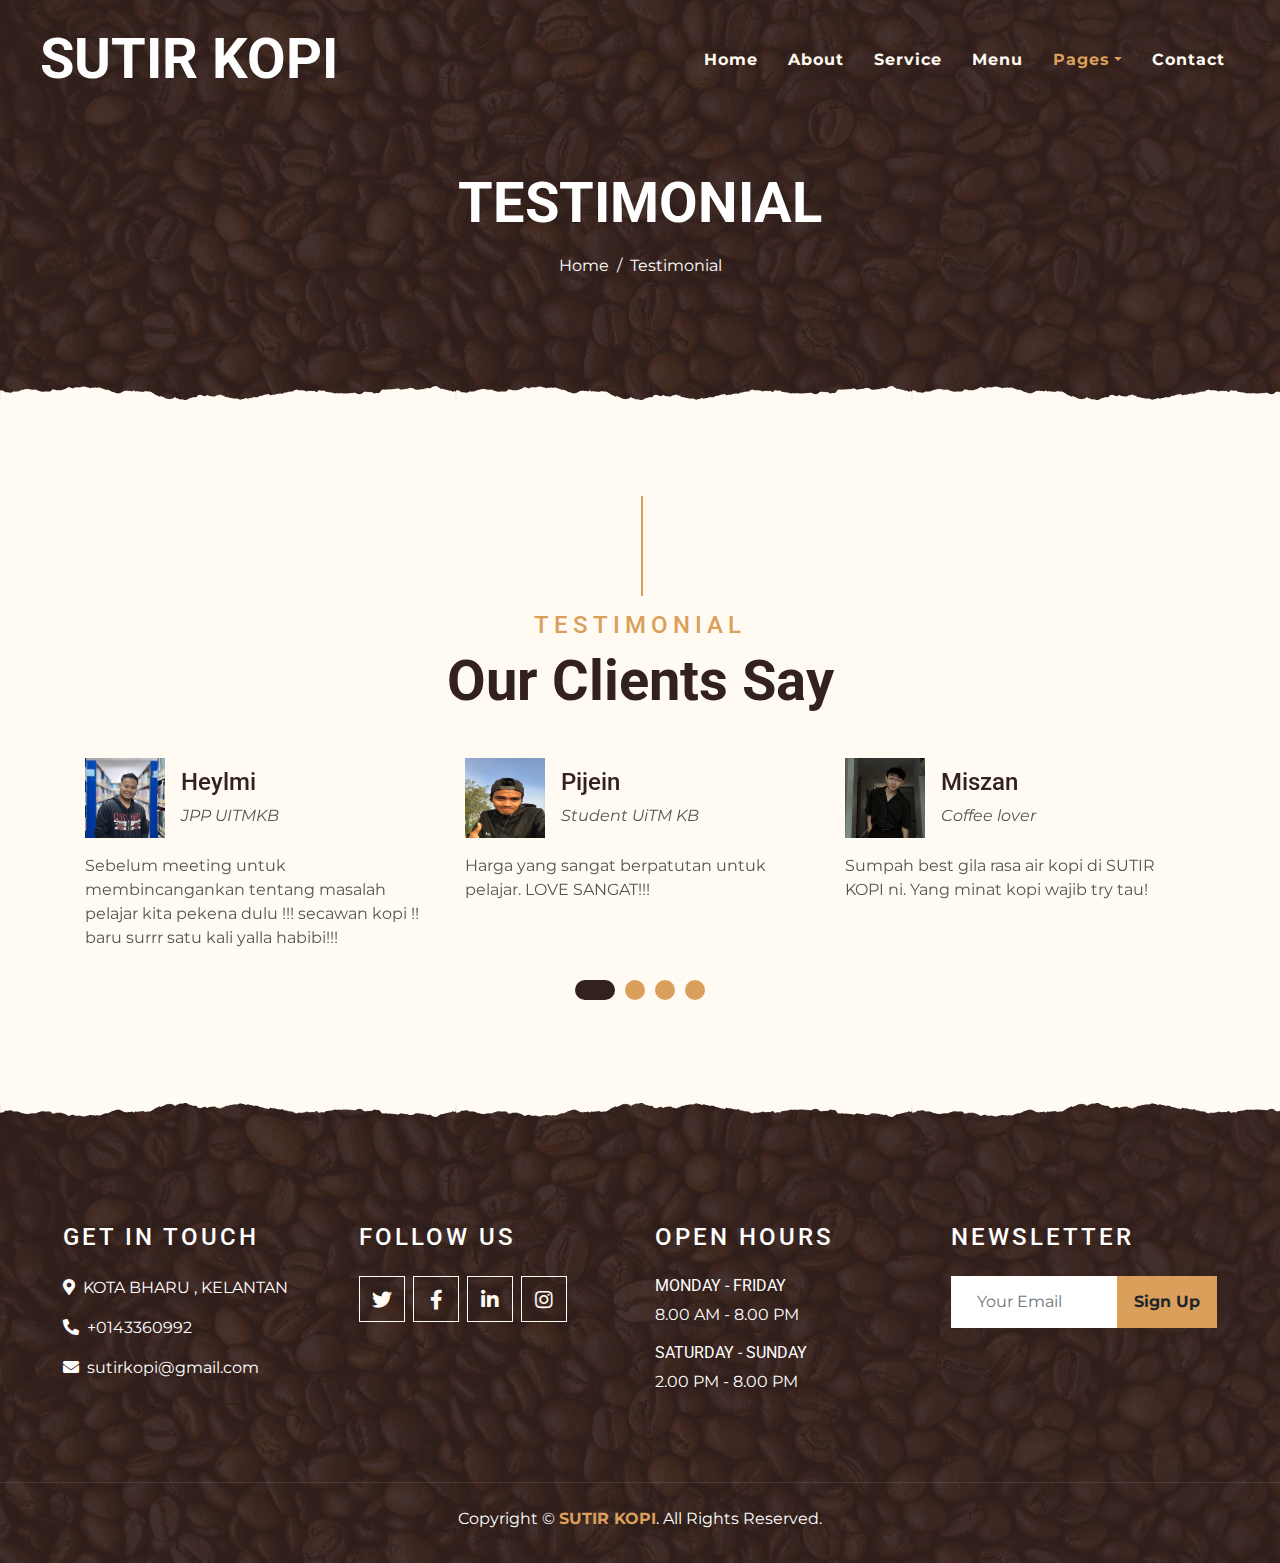
<file: testimonial.html>
<!DOCTYPE html>
<html lang="en">

<head>
    <meta charset="utf-8">
    <title>SUTIR KOPI</title>
    <meta content="width=device-width, initial-scale=1.0" name="viewport">
    <meta content="Free Website Template" name="keywords">
    <meta content="Free Website Template" name="description">

    <!-- Favicon -->
    <link href="img/favicon.ico" rel="icon">

    <!-- Google Font -->
    <link rel="preconnect" href="https://fonts.gstatic.com">
    <link href="https://fonts.googleapis.com/css2?family=Montserrat:wght@200;400&family=Roboto:wght@400;500;700&display=swap" rel="stylesheet"> 

    <!-- Font Awesome -->
    <link href="https://cdnjs.cloudflare.com/ajax/libs/font-awesome/5.10.0/css/all.min.css" rel="stylesheet">

    <!-- Libraries Stylesheet -->
    <link href="lib/owlcarousel/assets/owl.carousel.min.css" rel="stylesheet">
    <link href="lib/tempusdominus/css/tempusdominus-bootstrap-4.min.css" rel="stylesheet" />

    <!-- Customized Bootstrap Stylesheet -->
    <link href="css/style.min.css" rel="stylesheet">
</head>

<body>
    <!-- Navbar Start -->
    <div class="container-fluid p-0 nav-bar">
        <nav class="navbar navbar-expand-lg bg-none navbar-dark py-3">
            <a href="index.html" class="navbar-brand px-lg-4 m-0">
                <h1 class="m-0 display-4 text-uppercase text-white">SUTIR KOPI</h1>
            </a>
            <button type="button" class="navbar-toggler" data-toggle="collapse" data-target="#navbarCollapse">
                <span class="navbar-toggler-icon"></span>
            </button>
            <div class="collapse navbar-collapse justify-content-between" id="navbarCollapse">
                <div class="navbar-nav ml-auto p-4">
                    <a href="index.html" class="nav-item nav-link">Home</a>
                    <a href="about.html" class="nav-item nav-link">About</a>
                    <a href="service.html" class="nav-item nav-link">Service</a>
                    <a href="menu.html" class="nav-item nav-link">Menu</a>
                    <div class="nav-item dropdown">
                        <a href="#" class="nav-link dropdown-toggle active" data-toggle="dropdown">Pages</a>
                        <div class="dropdown-menu text-capitalize">
                            <a href="reservation.html" class="dropdown-item">Reservation</a>
                            <a href="testimonial.html" class="dropdown-item active">Testimonial</a>
                        </div>
                    </div>
                    <a href="contact.html" class="nav-item nav-link">Contact</a>
                </div>
            </div>
        </nav>
    </div>
    <!-- Navbar End -->


    <!-- Page Header Start -->
    <div class="container-fluid page-header mb-5 position-relative overlay-bottom">
        <div class="d-flex flex-column align-items-center justify-content-center pt-0 pt-lg-5" style="min-height: 400px">
            <h1 class="display-4 mb-3 mt-0 mt-lg-5 text-white text-uppercase">Testimonial</h1>
            <div class="d-inline-flex mb-lg-5">
                <p class="m-0 text-white"><a class="text-white" href="index.html">Home</a></p>
                <p class="m-0 text-white px-2">/</p>
                <p class="m-0 text-white">Testimonial</p>
            </div>
        </div>
    </div>
    <!-- Page Header End -->


 <!-- Testimonial Start -->
    <div class="container-fluid py-5">
        <div class="container">
            <div class="section-title">
                <h4 class="text-primary text-uppercase" style="letter-spacing: 5px;">Testimonial</h4>
                <h1 class="display-4">Our Clients Say</h1>
            </div>
            <div class="owl-carousel testimonial-carousel">
                <div class="testimonial-item">
                    <div class="d-flex align-items-center mb-3">
                        <img class="img-fluid" src="img/student.jpg" alt="">
                        <div class="ml-3">
                            <h4>Pijein</h4>
                            <i>Student UiTM KB</i>
                        </div>
                    </div>
                    <p class="m-0">Harga yang sangat berpatutan untuk pelajar. LOVE SANGAT!!!</p>
                </div>
                <div class="testimonial-item">
                    <div class="d-flex align-items-center mb-3">
                        <img class="img-fluid" src="img/lover.jpg" alt="">
                        <div class="ml-3">
                            <h4>Miszan</h4>
                            <i>Coffee lover</i>
                        </div>
                    </div>
                    <p class="m-0">Sumpah best gila rasa air kopi di SUTIR KOPI ni. Yang minat kopi wajib try tau!</p>
                </div>
                <div class="testimonial-item">
                    <div class="d-flex align-items-center mb-3">
                        <img class="img-fluid" src="img/lecturer.jpeg" alt="">
                        <div class="ml-3">
                            <h4>Mr. Dollah</h4>
                            <i>Lecturer UiTM KB</i>
                        </div>
                    </div>
                    <p class="m-0">Pagi-pagi kalau mengantuk nak mengajar, wajib minum secawan dulu. Baru badan rasa segar. #locationmantap</p>
                </div>
                <div class="testimonial-item">
                    <div class="d-flex align-items-center mb-3">
                        <img class="img-fluid" src="img/dato.jpg" alt="">
                        <div class="ml-3">
                            <h4>Heylmi</h4>
                            <i>JPP UITMKB</i>
                        </div>
                    </div>
                    <p class="m-0">Sebelum meeting untuk membincangankan tentang masalah pelajar kita pekena dulu !!! secawan kopi !! baru surrr satu kali yalla habibi!!!</p>
                </div>
            </div>
        </div>
    </div>
    <!-- Testimonial End -->


       <!-- Footer Start -->
    <div class="container-fluid footer text-white mt-5 pt-5 px-0 position-relative overlay-top">
        <div class="row mx-0 pt-5 px-sm-3 px-lg-5 mt-4">
            <div class="col-lg-3 col-md-6 mb-5">
                <h4 class="text-white text-uppercase mb-4" style="letter-spacing: 3px;">Get In Touch</h4>
                <p><i class="fa fa-map-marker-alt mr-2"></i>KOTA BHARU , KELANTAN</p>
                <p><i class="fa fa-phone-alt mr-2"></i>+0143360992</p>
                <p class="m-0"><i class="fa fa-envelope mr-2"></i>sutirkopi@gmail.com</p>
            </div>
            <div class="col-lg-3 col-md-6 mb-5">
                <h4 class="text-white text-uppercase mb-4" style="letter-spacing: 3px;">Follow Us</h4>
                <p></p>
                <div class="d-flex justify-content-start">
                    <a class="btn btn-lg btn-outline-light btn-lg-square mr-2" href="#"><i class="fab fa-twitter"></i></a>
                    <a class="btn btn-lg btn-outline-light btn-lg-square mr-2" href="#"><i class="fab fa-facebook-f"></i></a>
                    <a class="btn btn-lg btn-outline-light btn-lg-square mr-2" href="#"><i class="fab fa-linkedin-in"></i></a>
                    <a class="btn btn-lg btn-outline-light btn-lg-square" href="#"><i class="fab fa-instagram"></i></a>
                </div>
            </div>
            <div class="col-lg-3 col-md-6 mb-5">
                <h4 class="text-white text-uppercase mb-4" style="letter-spacing: 3px;">Open Hours</h4>
                <div>
                    <h6 class="text-white text-uppercase">Monday - Friday</h6>
                    <p>8.00 AM - 8.00 PM</p>
                    <h6 class="text-white text-uppercase">Saturday - Sunday</h6>
                    <p>2.00 PM - 8.00 PM</p>
                </div>
            </div>
            <div class="col-lg-3 col-md-6 mb-5">
                <h4 class="text-white text-uppercase mb-4" style="letter-spacing: 3px;">Newsletter</h4>
                <p></p>
                <div class="w-100">
                    <div class="input-group">
                        <input type="text" class="form-control border-light" style="padding: 25px;" placeholder="Your Email">
                        <div class="input-group-append">
                            <button class="btn btn-primary font-weight-bold px-3">Sign Up</button>
                        </div>
                    </div>
                </div>
            </div>
        </div>
        <div class="container-fluid text-center text-white border-top mt-4 py-4 px-sm-3 px-md-5" style="border-color: rgba(256, 256, 256, .1) !important;">
            <p class="mb-2 text-white">Copyright &copy; <a class="font-weight-bold" href="#">SUTIR KOPI</a>. All Rights Reserved.</a></p>
            
        </div>
    </div>
    <!-- Footer End -->


    <!-- Back to Top -->
    <a href="#" class="btn btn-lg btn-primary btn-lg-square back-to-top"><i class="fa fa-angle-double-up"></i></a>


    <!-- JavaScript Libraries -->
    <script src="https://code.jquery.com/jquery-3.4.1.min.js"></script>
    <script src="https://stackpath.bootstrapcdn.com/bootstrap/4.4.1/js/bootstrap.bundle.min.js"></script>
    <script src="lib/easing/easing.min.js"></script>
    <script src="lib/waypoints/waypoints.min.js"></script>
    <script src="lib/owlcarousel/owl.carousel.min.js"></script>
    <script src="lib/tempusdominus/js/moment.min.js"></script>
    <script src="lib/tempusdominus/js/moment-timezone.min.js"></script>
    <script src="lib/tempusdominus/js/tempusdominus-bootstrap-4.min.js"></script>

    <!-- Contact Javascript File -->
    <script src="mail/jqBootstrapValidation.min.js"></script>
    <script src="mail/contact.js"></script>

    <!-- Template Javascript -->
    <script src="js/main.js"></script>
</body>

</html>
</file>
